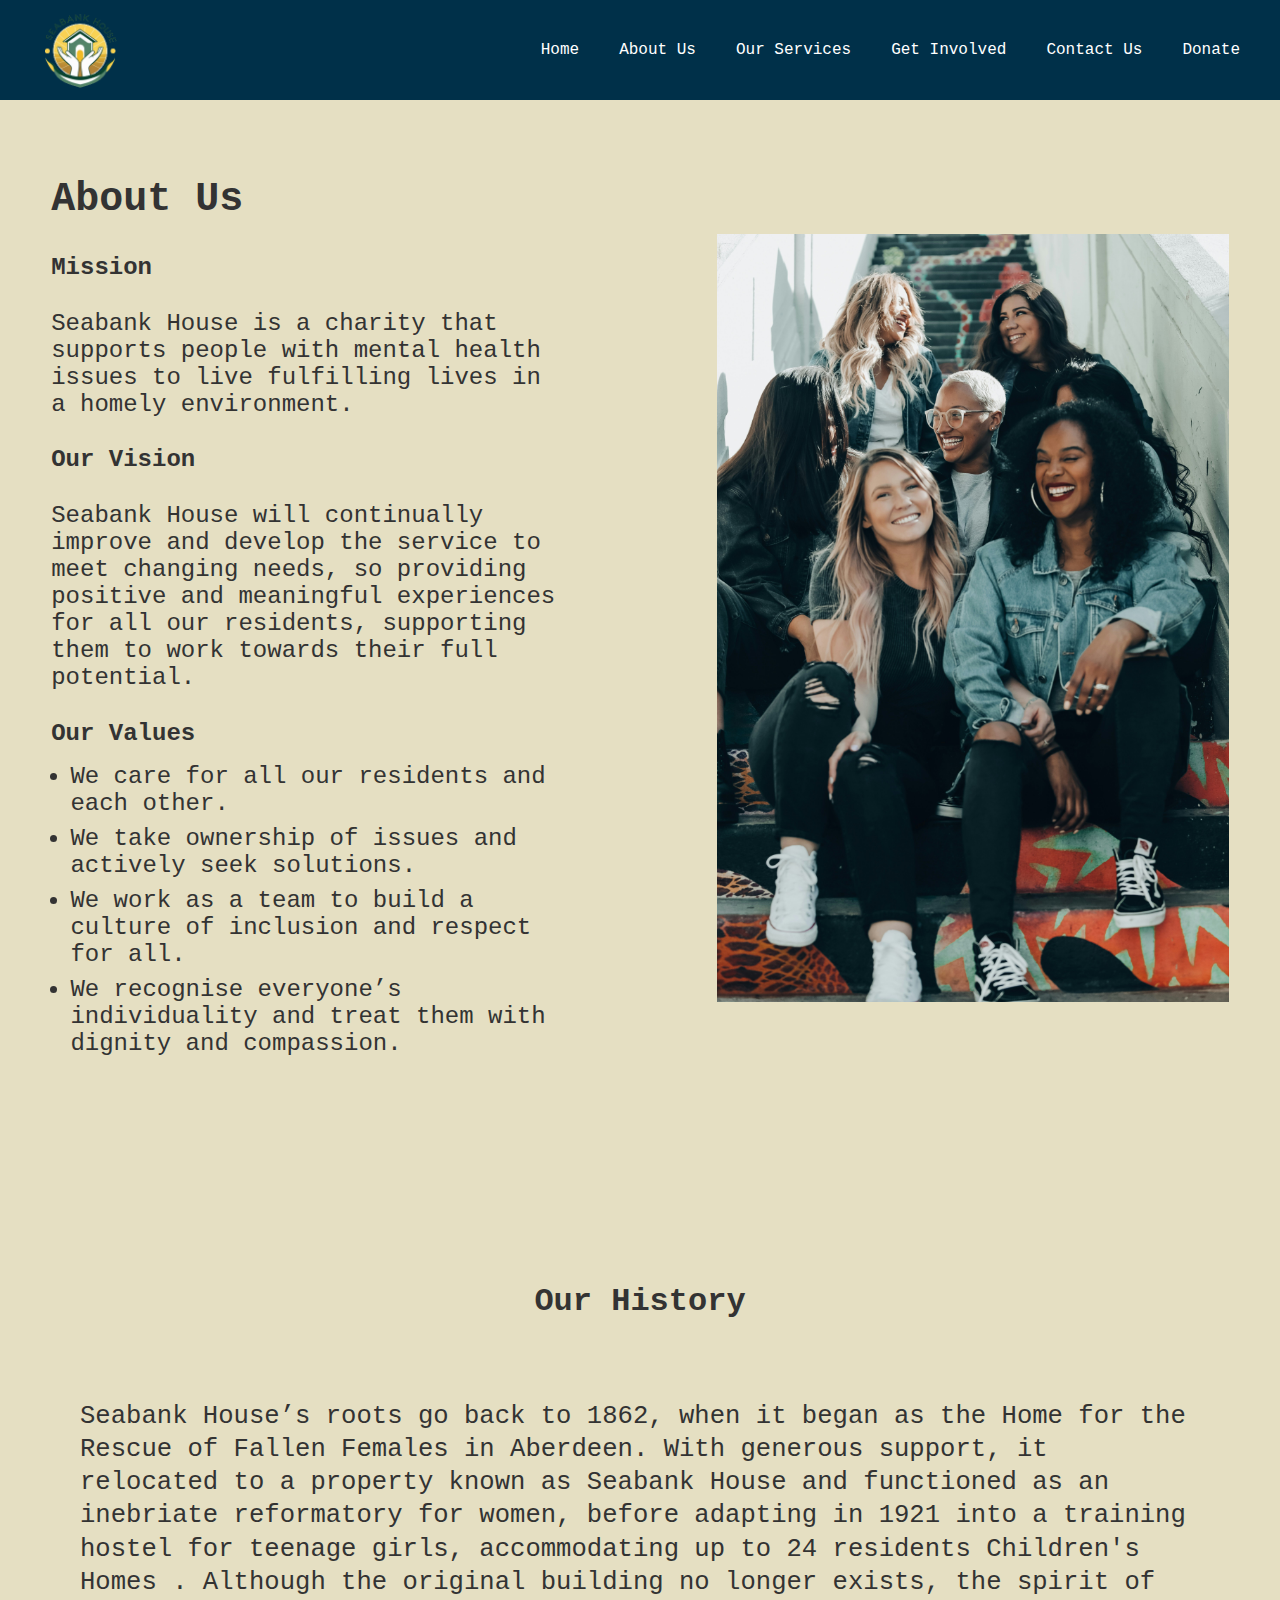
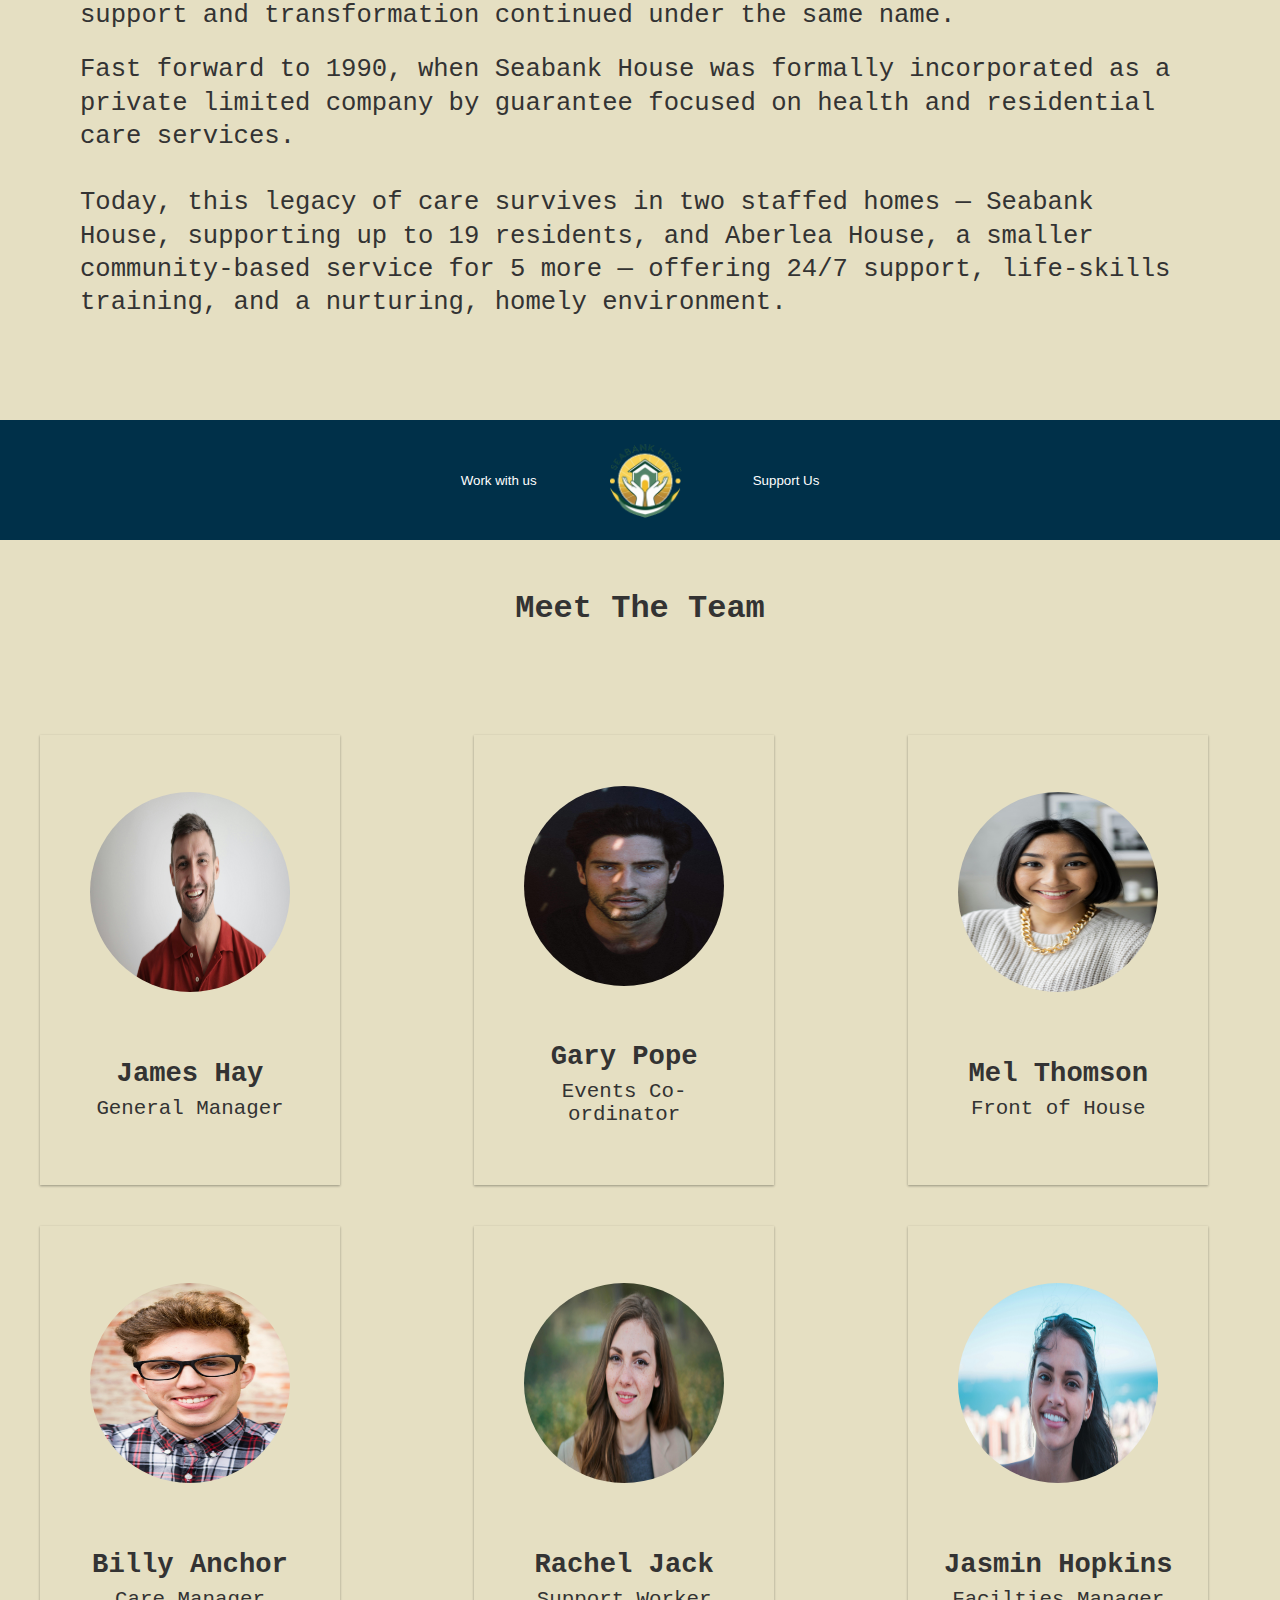
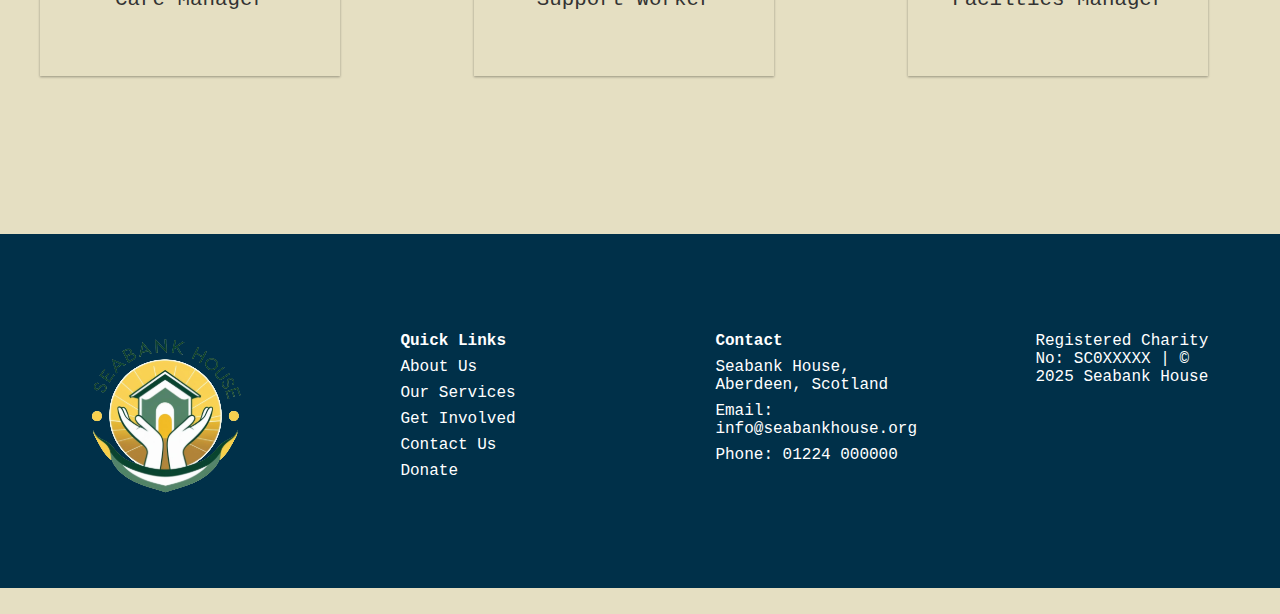
<file: about.html>
<!DOCTYPE html>
<html lang="en">
<head>
    <meta charset="UTF-8">
    <meta name="viewport" content="width=device-width, initial-scale=1.0">
    <title>SeabankHouse</title>
    <link href="/styles.css" rel="stylesheet">

    <link href="/images/favicon.ico" rel="icon" type="image/x-icon">
   <link rel="stylesheet" href="https://cdnjs.cloudflare.com/ajax/libs/font-awesome/6.5.0/css/all.min.css">

    <script src="/script.js" defer></script>
</head>
<body>
    <header>
        <div class="logo">
            <img src="/images/transparent-logo.png">
        </div>
        <div class="hamburger">
            <div class="lines"></div>
            <div class="lines"></div>
            <div class="lines"></div>
        </div>
        <nav class="navbar">
            <ul>
                <li><a href="/index.html" class="active">Home</a></li>
                <li><a href="/about.html">About Us</a></li>
                <li><a href="/services.html">Our Services</a></li>
                <li><a href="/involved.html">Get Involved</a></li>
               
                <li><a href="/contact.html">Contact Us</a></li>
                <li><a href="/donate.html">Donate</a></li>
                
            </ul>
        </nav>
    </header>

   <section id="about-hero">
    <div class="about-hero-container">
        <div class="about-txt">
            <h1>About Us</h1>
            <h3>Mission</h3>
            <p>Seabank House is a charity that supports people with mental health issues to live fulfilling lives in a homely environment.</p>
            <h3>Our Vision</h3>
            <p>Seabank House will continually improve and develop the service to meet changing needs, so providing positive and meaningful experiences for all our residents, supporting them to work towards their full potential.</p>
            <h3>Our Values</h3>
            <ul>
                <li>We care for all our residents and each other.</li>
                <li>We take ownership of issues and actively seek solutions.</li>
                <li>We work as a team to build a culture of inclusion and respect for all.</li>
                <li>We recognise everyone’s individuality and treat them with dignity and compassion.</li>
            </ul>
        </div>
        <div class="about-img">
            <img src="/images/joel-muniz-HvZDCuRnSaY-unsplash.jpg">
        </div>
    </div>
   </section>
   <section id="history">
    <div class="history-container">
    <h1>Our History</h1>
  
    <p>Seabank House’s roots go back to 1862, when it began as the Home for the Rescue of Fallen Females in Aberdeen. With generous support, it relocated to a property known as Seabank House and functioned as an inebriate reformatory for women, before adapting in 1921 into a training hostel for teenage girls, accommodating up to 24 residents
Children's Homes
. Although the original building no longer exists, the spirit of support and transformation continued under the same name.</p>
<p>Fast forward to 1990, when Seabank House was formally incorporated as a private limited company by guarantee focused on health and residential care services. 
  <br>
  <br>
  Today, this legacy of care survives in two staffed homes — Seabank House, supporting up to 19 residents, and Aberlea House, a smaller community-based service for 5 more — offering 24/7 support, life-skills training, and a nurturing, homely environment.</p>

 
</div>   
</section>
 <section id="cta">
        <button class="button-cta">Work with us</button>
        <img src="/images/transparent-logo.png" class="cta-logo">
        <button class="button-cta">Support Us</button>
    </section>
<section id="meet">
  <h1>Meet The Team</h1>
</section>
  <section id="team">
        <div class="team-grid-container">
            <div class="team-card">
              <div class="team-pic">
            <img src="/images/man.jpg">
          
           </div>
            <div class="team-card-info">
              
            <h4>James Hay</h4>
           <p>General Manager</p>
           
           </div>
           
            </div>
            <div class="team-card">

            
             <div class="team-pic">
            <img src="/images/event-man.jpg">
          
           </div>
           <div class="team-card-info">
              
            <h4>Gary Pope</h4>
           <p>Events Co-ordinator</p>
           
           </div>
            </div>
            <div class="team-card">
 
             
            <div class="team-pic">
            <img src="/images/woman.jpg">
           
           </div>
           <div class="team-card-info">
              
            <h4>Mel Thomson</h4>
           <p>Front of House</p>
           
           </div>
            </div>
            <div class="team-card">
 
             
            <div class="team-pic">
            <img src="/images/man-2.jpg">
           
           </div>
           <div class="team-card-info">
              
            <h4>Billy Anchor</h4>
           <p>Care Manager</p>
           
           </div>
            </div>
            <div class="team-card">
 
             
            <div class="team-pic">
            <img src="/images/woman-2.jpg">
           
           </div>
           <div class="team-card-info">
              
            <h4>Rachel Jack</h4>
           <p>Support Worker</p>
           
           </div>
           
            </div>
            <div class="team-card">
 
             
            <div class="team-pic">
            <img src="/images/carer.jpg">
           
           </div>
           <div class="team-card-info">
              
            <h4>Jasmin Hopkins</h4>
           <p>Facilties Manager</p>
           
           </div>
            </div>
        </div>
    </section>
    <footer id="footer">
      
  <div class="footer-container">
    <div class="footer-about">
      <img src="/images/transparent-logo.png">
    </div>

    <div class="footer-links">
      <h4>Quick Links</h4>
      <ul>
        <li><a href="#">About Us</a></li>
        <li><a href="#">Our Services</a></li>
        <li><a href="#">Get Involved</a></li>
       
        <li><a href="#">Contact Us</a></li>
        <li><a href="#">Donate</a></li>
      </ul>
    </div>

    <div class="footer-contact">
      <h4>Contact</h4>
      <p>Seabank House, Aberdeen, Scotland</p>
      <p>Email: <a href="mailto:info@seabankhouse.org">info@seabankhouse.org</a></p>
      <p>Phone: 01224 000000</p>
    </div>
 

  <div class="footer-bottom">
    <p>Registered Charity No: SC0XXXXX | © 2025 Seabank House</p>
  </div>
 </div>
     </footer>
   
    
</body>
</html>
</file>
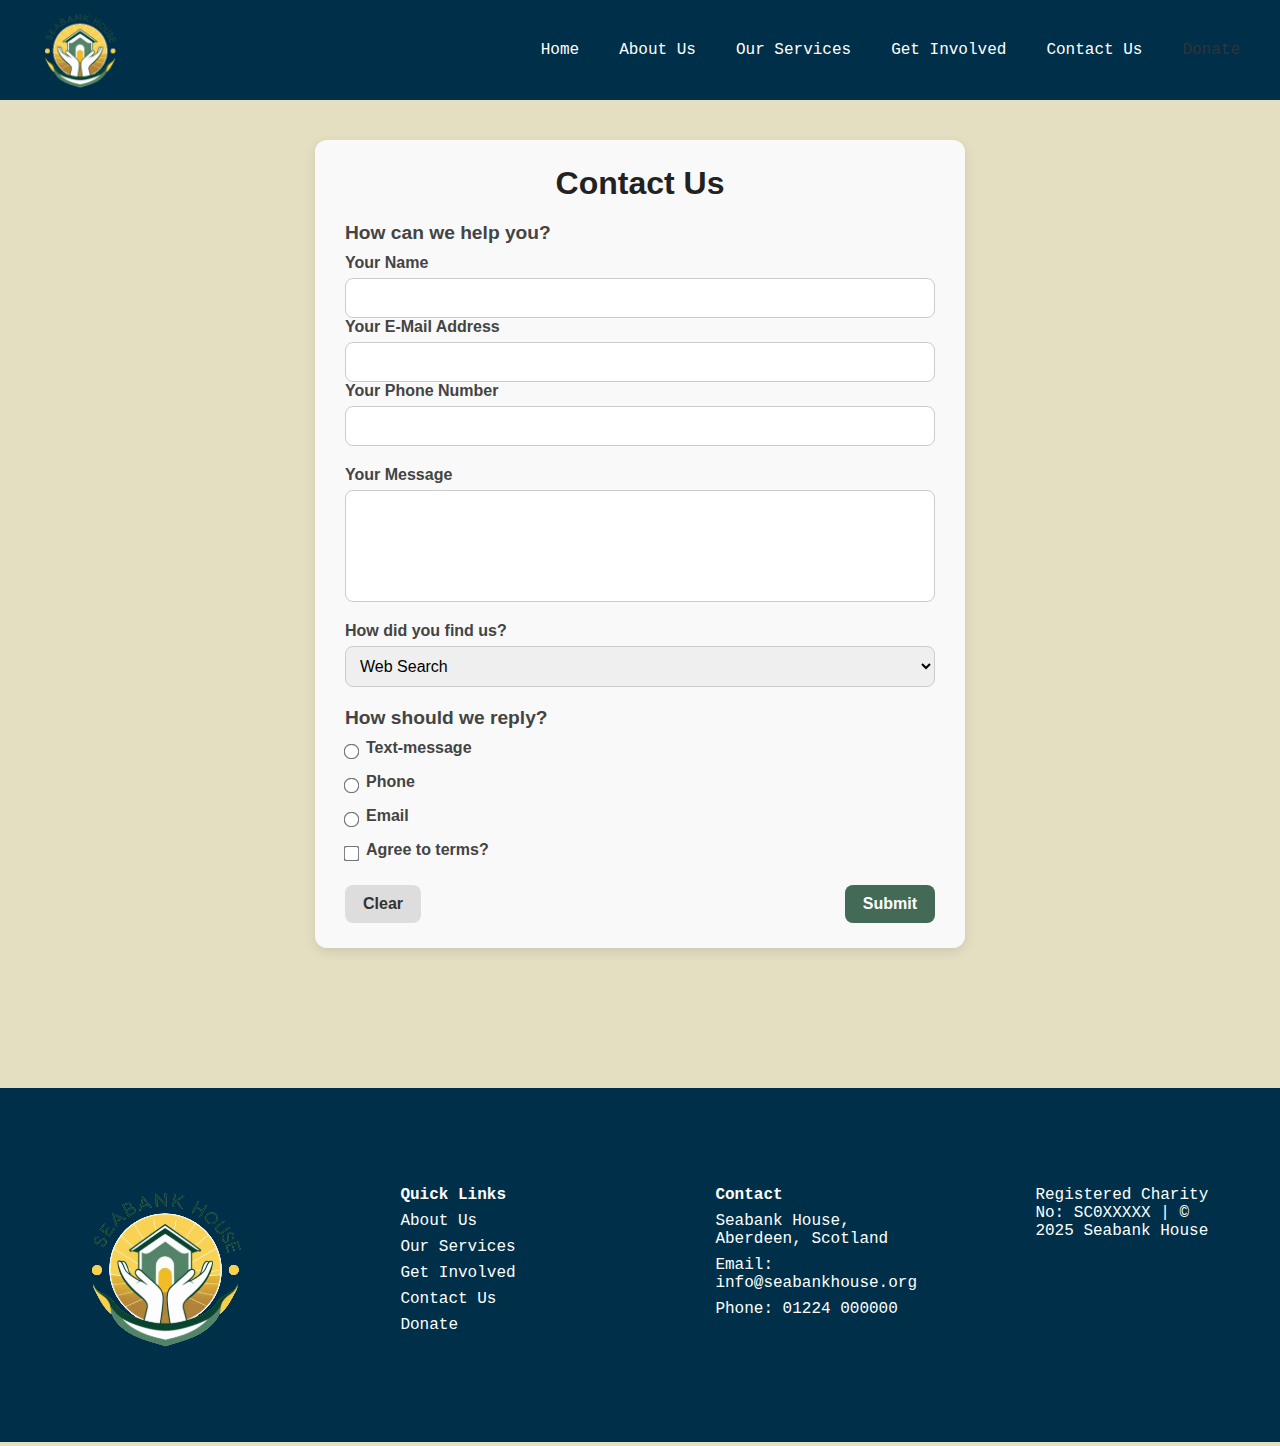
<file: contact.html>
<!DOCTYPE html>
<html lang="en">
<head>
    <meta charset="UTF-8">
    <meta name="viewport" content="width=device-width, initial-scale=1.0">
    <title>SeabankHouse</title>
    <link href="/styles.css" rel="stylesheet">
    <link href="/images/favicon.ico" rel="icon" type="image/x-icon">
   <link rel="stylesheet" href="https://cdnjs.cloudflare.com/ajax/libs/font-awesome/6.5.0/css/all.min.css">
<link href="/contact.css" rel="stylesheet">
    <script src="/script.js" defer></script>
</head>
<body>
    <header>
        <div class="logo">
            <img src="/images/transparent-logo.png">
        </div>
        <div class="hamburger">
            <div class="lines"></div>
            <div class="lines"></div>
            <div class="lines"></div>
        </div>
        <nav class="navbar">
            <ul>
                <li><a href="/index.html" class="active">Home</a></li>
                <li><a href="/about.html">About Us</a></li>
                <li><a href="/services.html">Our Services</a></li>
                <li><a href="/involved.html">Get Involved</a></li>
              
                <li><a href="/contact.html">Contact Us</a></li>
                <li><a class="pop" href="/donate.html">Donate</a></li>
                
            </ul>
        </nav>
    </header>

 <section id="contact-us-section">
        <h1>Contact Us</h1>
        <form id="contact-form">
            <h2>How can we help you?</h2>
            <section class="user-input-section">
                <label for="username">Your Name</label>
                <input type="text" name="user-name" id="username">
                <label for="useremail">Your E-Mail Address</label>
                <input type="text" name="user-email" id="useremail">
                <label for="usernumber">Your Phone Number</label>
                <input type="text" name="user-number" id="usernumber">
            </section>
            <section class="user-message-section">
                <label for="usermessage">Your Message</label>
                <textarea id="usermessage" rows="5" maxlength="500" ></textarea>
            </section>
            <section class="how-section">
                <label>How did you find us?</label>
                <select>
                    <option>Web Search</option>
                    <option>Social Media</option>
                    <option>Word of mouth</option>
                    <option>Radio</option>
                    <option>Newspaper</option>
                    <option>Other</option>
                </select>
            </section>
           
                <h2>How should we reply?</h2>
                <div class="form-control-inline">
                    <input type="radio" name="verify" id="text-message" value="text">
                    <label for="text-message">Text-message</label>
                    
                </div>
                <div class="form-control-inline">
                    <input type="radio" name="verify"  id="phone" value="phone">
                    <label for="phone">Phone</label>
        
                </div>
                <div class="form-control-inline">
                    <input type="radio" name="verify"  id="email" value="email">
                    <label for="email">Email</label>
        
                </div>
                <div class="form-control-inline">
                    <input type="checkbox" id="agree-terms" name="terms">
                    <label for="agree-terms">Agree to terms?</label>
                   </div>

                   <div class="button-container">
                    <button type="reset">Clear</button>
                    <button type="submit">Submit</button>
                   </div>
          
        </form>
    </section>
   
    <footer id="footer">
      
  <div class="footer-container">
    <div class="footer-about">
      <img src="/images/transparent-logo.png">
    </div>

    <div class="footer-links">
      <h4>Quick Links</h4>
      <ul>
        <li><a href="#">About Us</a></li>
        <li><a href="#">Our Services</a></li>
        <li><a href="#">Get Involved</a></li>
       
        <li><a href="#">Contact Us</a></li>
        <li><a href="#">Donate</a></li>
      </ul>
    </div>

    <div class="footer-contact">
      <h4>Contact</h4>
      <p>Seabank House, Aberdeen, Scotland</p>
      <p>Email: <a href="mailto:info@seabankhouse.org">info@seabankhouse.org</a></p>
      <p>Phone: 01224 000000</p>
    </div>
 

  <div class="footer-bottom">
    <p>Registered Charity No: SC0XXXXX | © 2025 Seabank House</p>
  </div>
 </div>
     </footer>
   
    
</body>
</html>
</file>
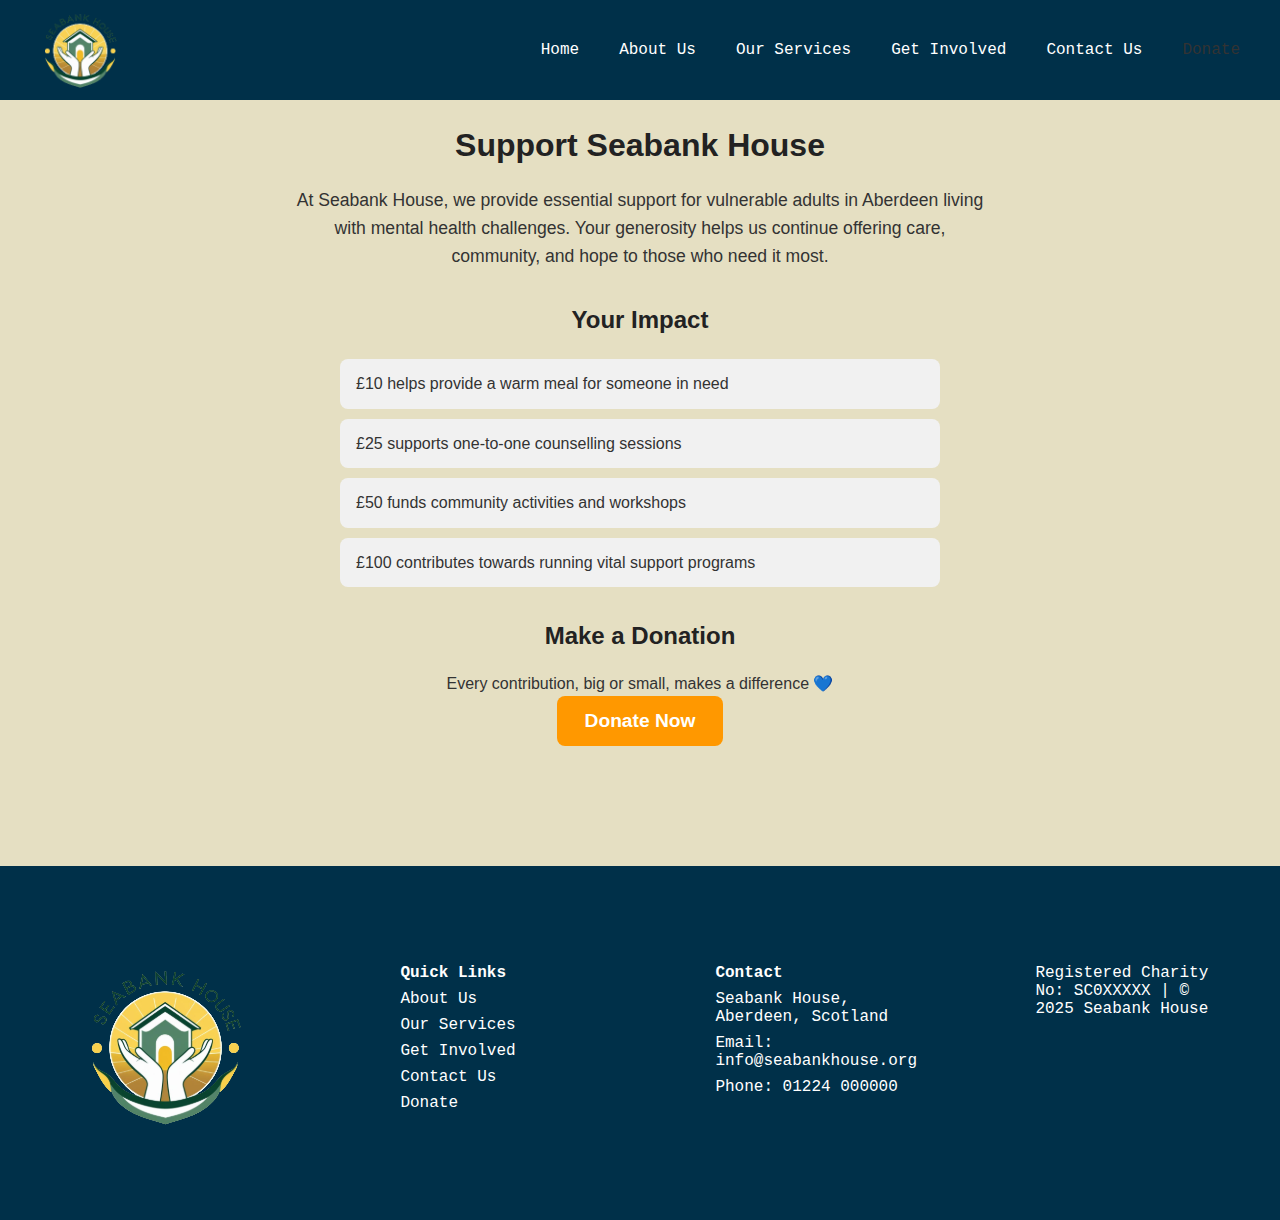
<file: donate.html>
<!DOCTYPE html>
<html lang="en">
<head>
    <meta charset="UTF-8">
    <meta name="viewport" content="width=device-width, initial-scale=1.0">
    <title>SeabankHouse</title>
    <link href="/styles.css" rel="stylesheet">
    <link href="/images/favicon.ico" rel="icon" type="image/x-icon">
   <link rel="stylesheet" href="https://cdnjs.cloudflare.com/ajax/libs/font-awesome/6.5.0/css/all.min.css">
<link href="/donate.css" rel="stylesheet">
    <script src="/script.js" defer></script>
</head>
<body>
    <header>
        <div class="logo">
            <img src="/images/transparent-logo.png">
        </div>
        <div class="hamburger">
            <div class="lines"></div>
            <div class="lines"></div>
            <div class="lines"></div>
        </div>
        <nav class="navbar">
            <ul>
                <li><a href="/index.html" class="active">Home</a></li>
                <li><a href="/about.html">About Us</a></li>
                <li><a href="/services.html">Our Services</a></li>
                <li><a href="/involved.html">Get Involved</a></li>
                
                <li><a href="/contact.html">Contact Us</a></li>
                <li><a class="pop" href="/donate.html">Donate</a></li>
                
            </ul>
        </nav>
    </header>
<main id="donate-page">
    <section class="donate-intro">
      <h1>Support Seabank House</h1>
      <p>
        At Seabank House, we provide essential support for vulnerable adults 
        in Aberdeen living with mental health challenges. Your generosity helps 
        us continue offering care, community, and hope to those who need it most.
      </p>
    </section>

    <section class="donate-impact">
      <h2>Your Impact</h2>
      <ul>
        <li>£10 helps provide a warm meal for someone in need</li>
        <li>£25 supports one-to-one counselling sessions</li>
        <li>£50 funds community activities and workshops</li>
        <li>£100 contributes towards running vital support programs</li>
      </ul>
    </section>

    <section class="donate-button">
      <h2>Make a Donation</h2>
      <p>Every contribution, big or small, makes a difference 💙</p>
      <form action="https://www.paypal.com/donate" method="post" target="_blank">
        <input type="hidden" name="hosted_button_id" value="YOUR_PAYPAL_BUTTON_ID">
        <button type="submit" class="donate-btn">Donate Now</button>
      </form>
    </section>
  </main>
   
    <footer id="footer">
      
  <div class="footer-container">
    <div class="footer-about">
      <img src="/images/transparent-logo.png">
    </div>

    <div class="footer-links">
      <h4>Quick Links</h4>
      <ul>
        <li><a href="#">About Us</a></li>
        <li><a href="#">Our Services</a></li>
        <li><a href="#">Get Involved</a></li>
       
        <li><a href="#">Contact Us</a></li>
        <li><a href="#">Donate</a></li>
      </ul>
    </div>

    <div class="footer-contact">
      <h4>Contact</h4>
      <p>Seabank House, Aberdeen, Scotland</p>
      <p>Email: <a href="mailto:info@seabankhouse.org">info@seabankhouse.org</a></p>
      <p>Phone: 01224 000000</p>
    </div>
 

  <div class="footer-bottom">
    <p>Registered Charity No: SC0XXXXX | © 2025 Seabank House</p>
  </div>
 </div>
     </footer>
   
    
</body>
</html>
</file>
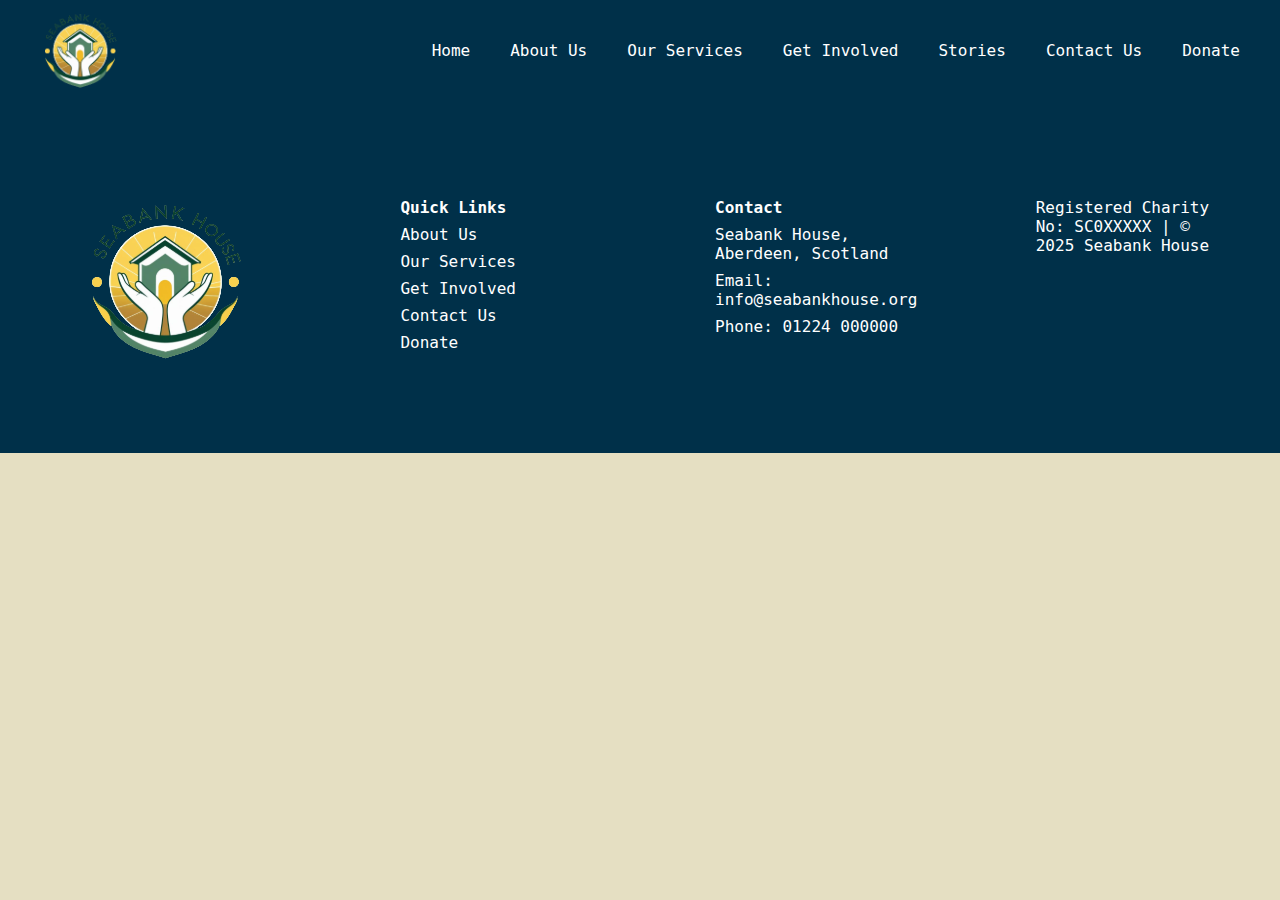
<file: involved.html>
<!DOCTYPE html>
<html lang="en">
<head>
    <meta charset="UTF-8">
    <meta name="viewport" content="width=device-width, initial-scale=1.0">
    <title>SeabankHouse</title>
    <link href="/styles.css" rel="stylesheet">
    <link href="/images/favicon.ico" rel="icon" type="image/x-icon">
   <link rel="stylesheet" href="https://cdnjs.cloudflare.com/ajax/libs/font-awesome/6.5.0/css/all.min.css">

    <script src="/script.js" defer></script>
</head>
<body>
    <header>
        <div class="logo">
            <img src="/images/transparent-logo.png">
        </div>
        <div class="hamburger">
            <div class="lines"></div>
            <div class="lines"></div>
            <div class="lines"></div>
        </div>
        <nav class="navbar">
            <ul>
                <li><a href="/index.html" class="active">Home</a></li>
                <li><a href="/about.html">About Us</a></li>
                <li><a href="/services.html">Our Services</a></li>
                <li><a href="/involved.html">Get Involved</a></li>
                <li><a href="">Stories</a></li>
                <li><a href="/contact.html">Contact Us</a></li>
                <li><a href="">Donate</a></li>
                
            </ul>
        </nav>
    </header>

   
    <footer id="footer">
      
  <div class="footer-container">
    <div class="footer-about">
      <img src="/images/transparent-logo.png">
    </div>

    <div class="footer-links">
      <h4>Quick Links</h4>
      <ul>
        <li><a href="#">About Us</a></li>
        <li><a href="#">Our Services</a></li>
        <li><a href="#">Get Involved</a></li>
       
        <li><a href="#">Contact Us</a></li>
        <li><a href="#">Donate</a></li>
      </ul>
    </div>

    <div class="footer-contact">
      <h4>Contact</h4>
      <p>Seabank House, Aberdeen, Scotland</p>
      <p>Email: <a href="mailto:info@seabankhouse.org">info@seabankhouse.org</a></p>
      <p>Phone: 01224 000000</p>
    </div>
 

  <div class="footer-bottom">
    <p>Registered Charity No: SC0XXXXX | © 2025 Seabank House</p>
  </div>
 </div>
     </footer>
   
    
</body>
</html>
</file>
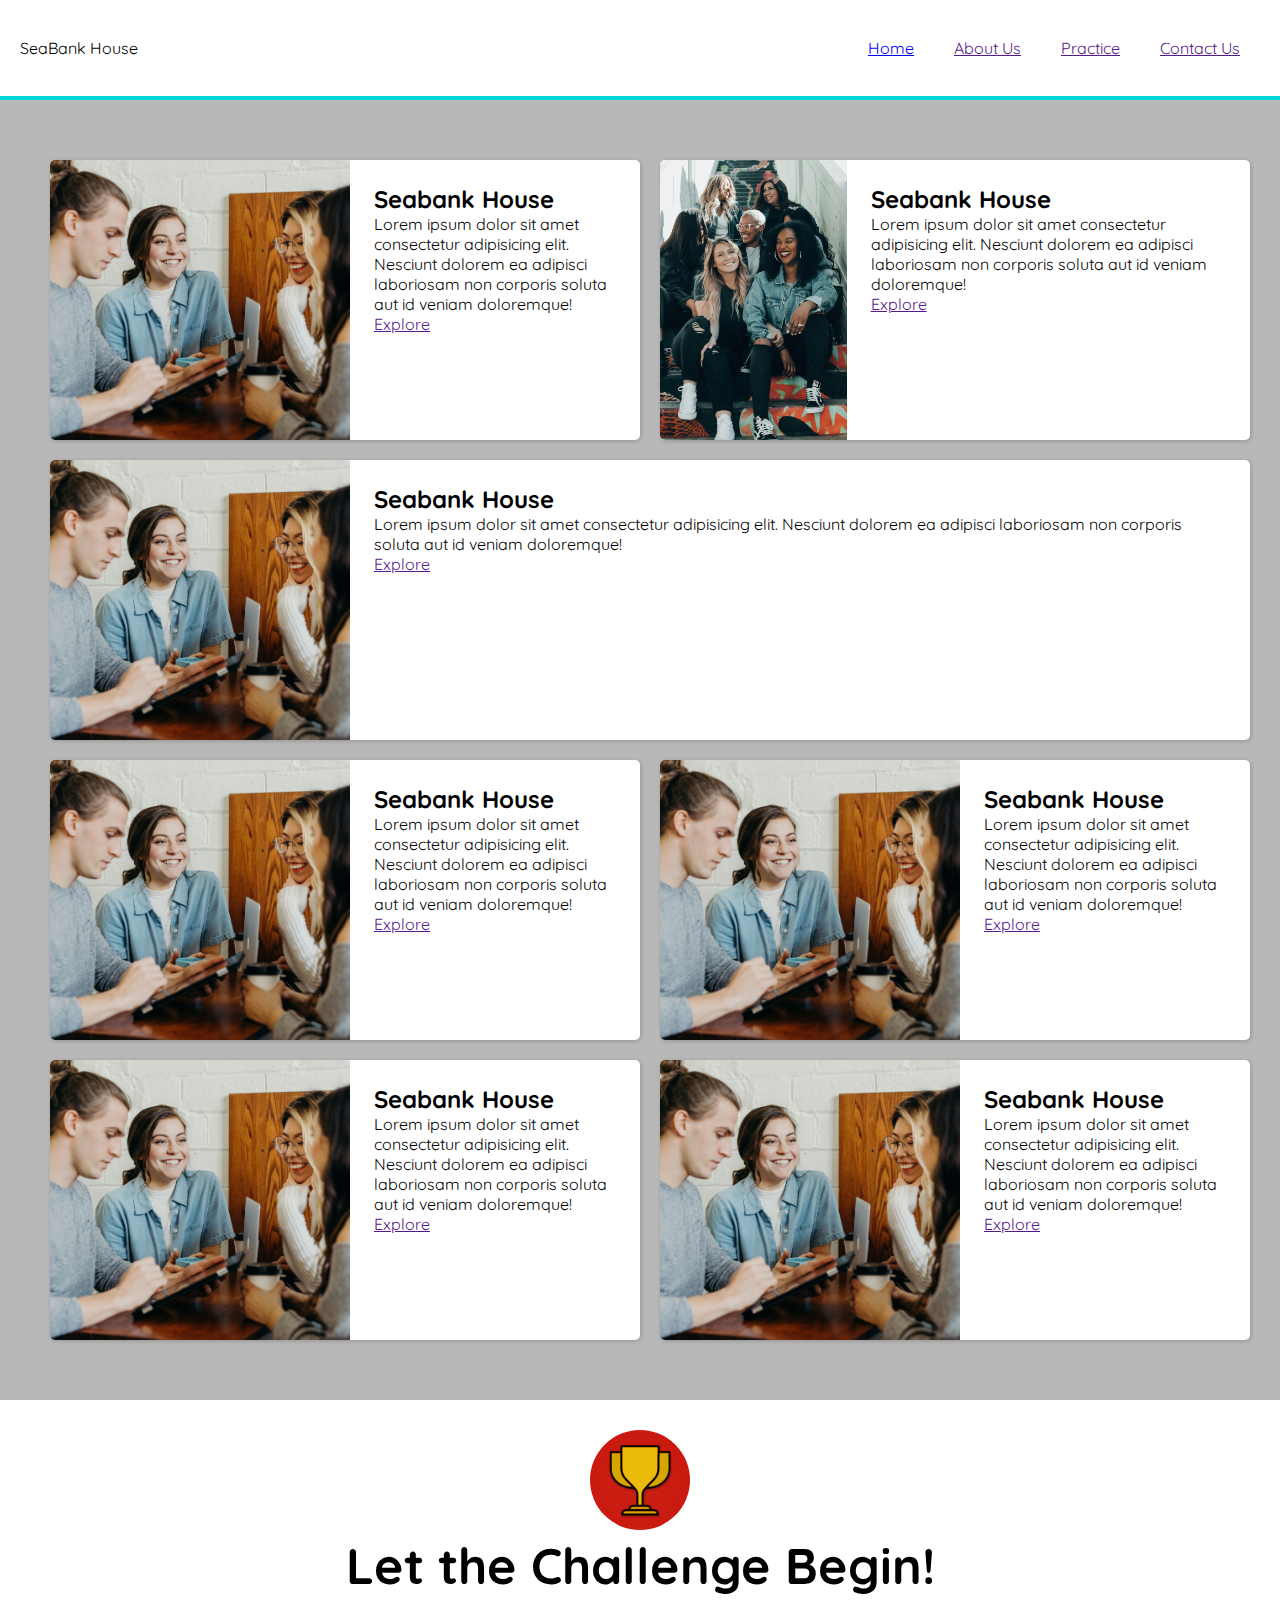
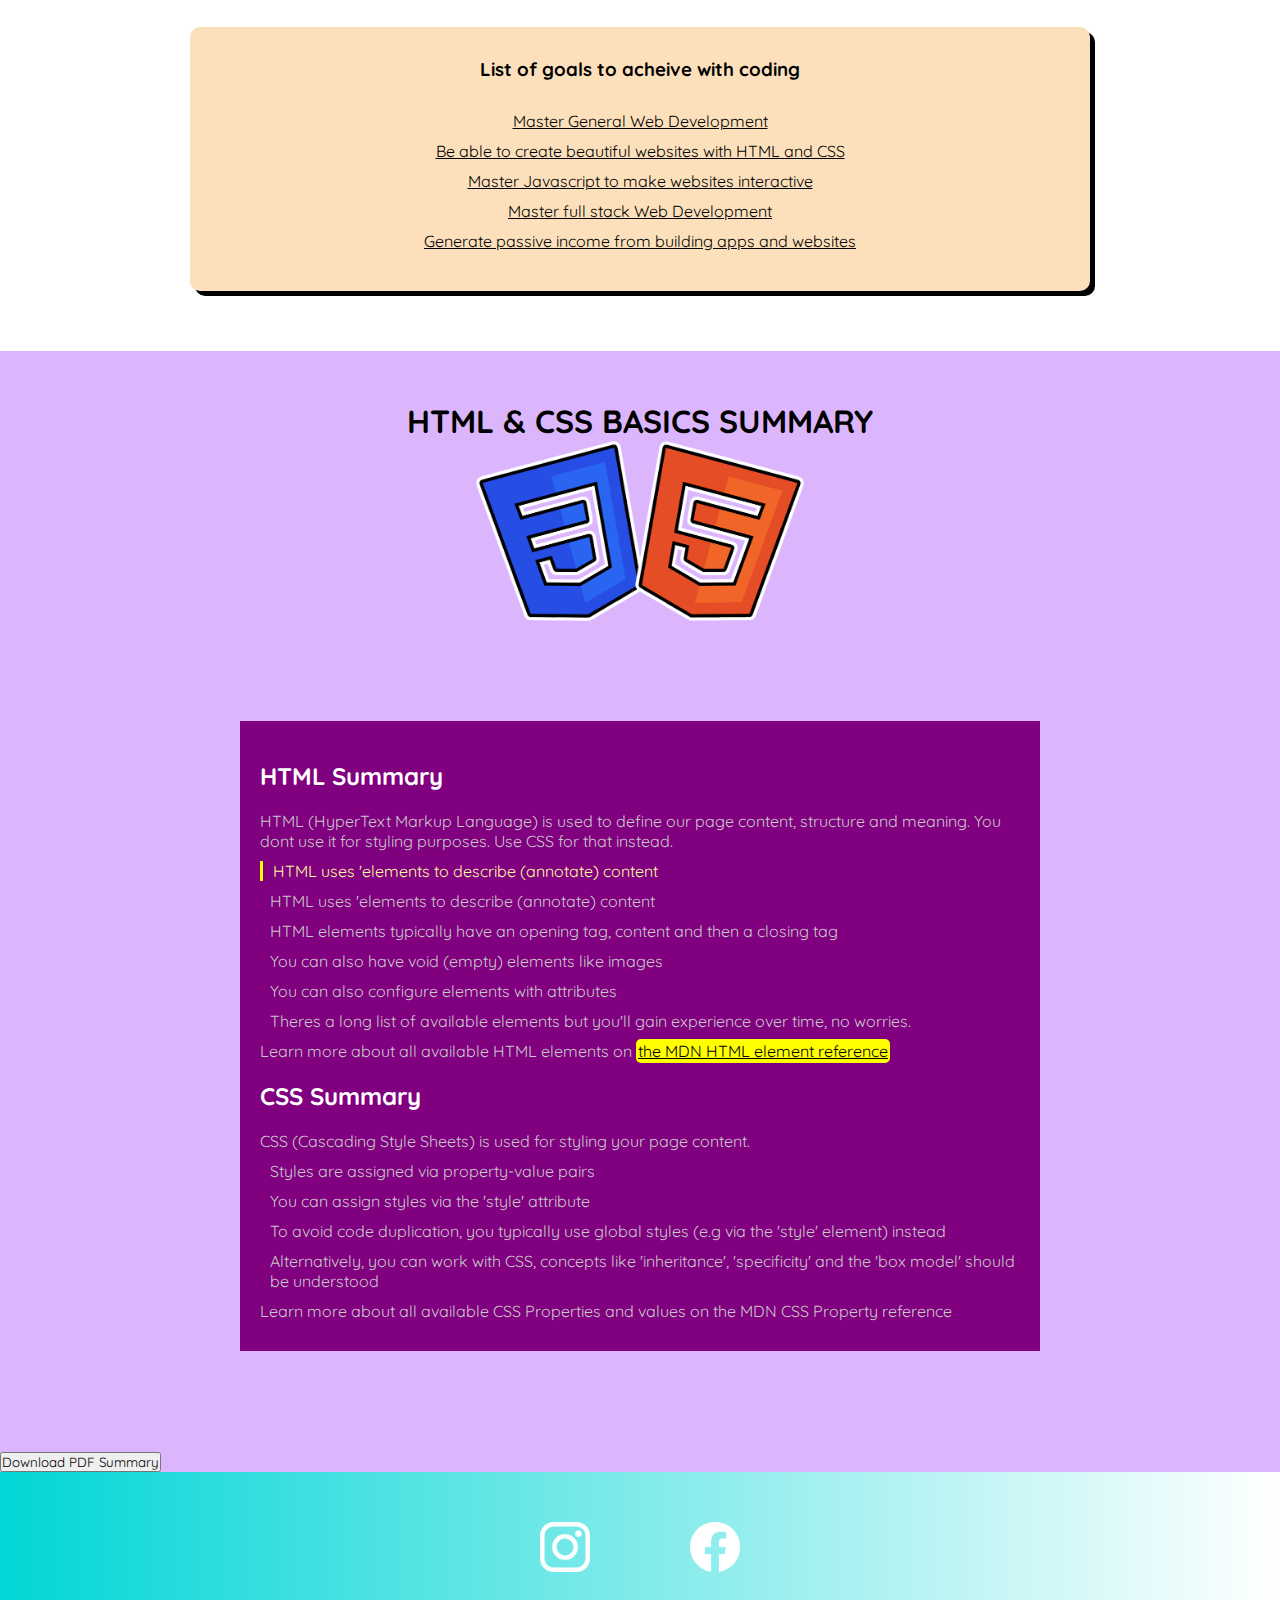
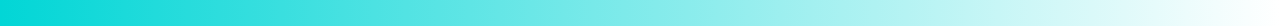
<file: practice.html>
<!DOCTYPE html>
<html lang="en">
<head>
    <meta charset="UTF-8">
    <meta name="viewport" content="width=device-width, initial-scale=1.0">
    <title>SeabankHouse</title>
    <link href="/practice.css" rel="stylesheet">
    <link href="/images/favicon.ico" rel="icon" type="image/x-icon">
    <script src="/script.js" defer></script>
</head>
<body>
    <header>
        <div class="logo">SeaBank House</div>
        <div class="hamburger">
            <div class="lines"></div>
            <div class="lines"></div>
            <div class="lines"></div>
        </div>
        <nav class="navbar">
            <ul>
                <li><a href="/index.html" class="active">Home</a></li>
                
                <li><a href="">About Us</a></li>
                <li><a href="">Practice</a></li>
                <li><a href="">Contact Us</a></li>
            </ul>
        </nav>
    </header>
   <section class="grid-practice-section">
    <ul>
        <li><img src="/images/brooke-cagle--uHVRvDr7pg-unsplash.jpg">
        <div class="grid-item">
            <h2>Seabank House</h2>
            <p>Lorem ipsum dolor sit amet consectetur adipisicing elit. Nesciunt dolorem ea adipisci laboriosam non corporis soluta aut id veniam doloremque!</p>
            <div class="grid-actions">
                <a href="">Explore</a>
            </div>
        </div>
       
        </li>  
        <li>
            <img src="/images/joel-muniz-HvZDCuRnSaY-unsplash.jpg">
        <div class="grid-item">
            <h2>Seabank House</h2>
            <p>Lorem ipsum dolor sit amet consectetur adipisicing elit. Nesciunt dolorem ea adipisci laboriosam non corporis soluta aut id veniam doloremque!</p>
            <div class="grid-actions">
                <a href="">Explore</a>
            </div>
        </div>
       
        </li>
        <li>
            <img src="/images/brooke-cagle--uHVRvDr7pg-unsplash.jpg">
        <div class="grid-item">
            <h2>Seabank House</h2>
            <p>Lorem ipsum dolor sit amet consectetur adipisicing elit. Nesciunt dolorem ea adipisci laboriosam non corporis soluta aut id veniam doloremque!</p>
            <div class="grid-actions">
                <a href="">Explore</a>
            </div>
        </div>
       
        </li>
        <li>
            <img src="/images/brooke-cagle--uHVRvDr7pg-unsplash.jpg">
        <div class="grid-item">
            <h2>Seabank House</h2>
            <p>Lorem ipsum dolor sit amet consectetur adipisicing elit. Nesciunt dolorem ea adipisci laboriosam non corporis soluta aut id veniam doloremque!</p>
            <div class="grid-actions">
                <a href="">Explore</a>
            </div>
        </div>
       
        </li>
        <li>
            <img src="/images/brooke-cagle--uHVRvDr7pg-unsplash.jpg">
        <div class="grid-item">
            <h2>Seabank House</h2>
            <p>Lorem ipsum dolor sit amet consectetur adipisicing elit. Nesciunt dolorem ea adipisci laboriosam non corporis soluta aut id veniam doloremque!</p>
            <div class="grid-actions">
                <a href="">Explore</a>
            </div>
        </div>
       
        </li>
      
        <li>
            <img src="/images/brooke-cagle--uHVRvDr7pg-unsplash.jpg">
        <div class="grid-item">
            <h2>Seabank House</h2>
            <p>Lorem ipsum dolor sit amet consectetur adipisicing elit. Nesciunt dolorem ea adipisci laboriosam non corporis soluta aut id veniam doloremque!</p>
            <div class="grid-actions">
                <a href="">Explore</a>
            </div>
        </div>
       
        </li>
      
        <li>
            <img src="/images/brooke-cagle--uHVRvDr7pg-unsplash.jpg">
        <div class="grid-item">
            <h2>Seabank House</h2>
            <p>Lorem ipsum dolor sit amet consectetur adipisicing elit. Nesciunt dolorem ea adipisci laboriosam non corporis soluta aut id veniam doloremque!</p>
            <div class="grid-actions">
                <a href="">Explore</a>
            </div>
        </div>
       
        </li>
      
       
    </ul>
   </section>
    
   
    <section class="challenge-section">
        <img src="/images/challenges-trophy.jpg">
        <h1>Let the Challenge Begin!</h1>
        <div class="goals-container">
        <h3>List of goals to acheive with coding</h3>
        <ul>
            <li>Master General Web Development</li>
            <li>Be able to create beautiful websites with HTML and CSS</li>
            <li>Master Javascript to make websites interactive</li>
            <li>Master full stack Web Development</li>
            <li>Generate passive income from building apps and websites</li>
        </ul>
        </div>
    </section>
    <section class="basics-summary-section">
        <h1>html & css Basics Summary</h1>
        <img src="/images/html-css.png">
        <div class="basics-summary-section-container">
            <h3>HTML Summary</h3>
            <p>HTML (HyperText Markup Language) is used to define our page content, structure and meaning.
                You dont use it for styling purposes. Use CSS for that instead. 
            </p>
            <ul>
                <div class="yellow-line"> <li>HTML uses 'elements to describe (annotate) content</li></div>
                <li>HTML uses 'elements to describe (annotate) content</li>
                <li>HTML elements typically have an opening tag, content and then a closing tag</li>
                <li >You can also have void (empty) elements like images</li>
                <li >You can also configure elements with attributes </li>
                <li>Theres a long list of available elements but you'll gain experience over time, no worries.</li>

            </ul>
            <p>Learn more about all available HTML elements on <a href="https://developer.mozilla.org/en-US/docs/Web/HTML/Reference/Elements" target="_blank">the MDN HTML element reference</a></p>
            <h3>CSS Summary</h3>
            <p>CSS (Cascading Style Sheets) is used for styling your page content.</p>
            <ul>
                <li>Styles are assigned via property-value pairs</li>
                <li>You can assign styles via the 'style' attribute</li>
                <li >To avoid code duplication, you typically use global styles (e.g via the 'style' element) instead</li>
                <li >Alternatively, you can work with CSS, concepts like 'inheritance', 'specificity' and the 'box model' should be understood</li>

            </ul>
            <p>Learn more about all available CSS Properties and values on the MDN CSS Property reference</p>

        </div>
        <button>Download PDF Summary </button>
    </section>
<footer id="practice-footer">
    <ul>
        <li><a href=""><img src="/images/insta.png"></a></li>
        <li><a href=""><img src="/images/facebook.png"></a></li>
    </ul>
</footer>
</body>
</html>
</file>
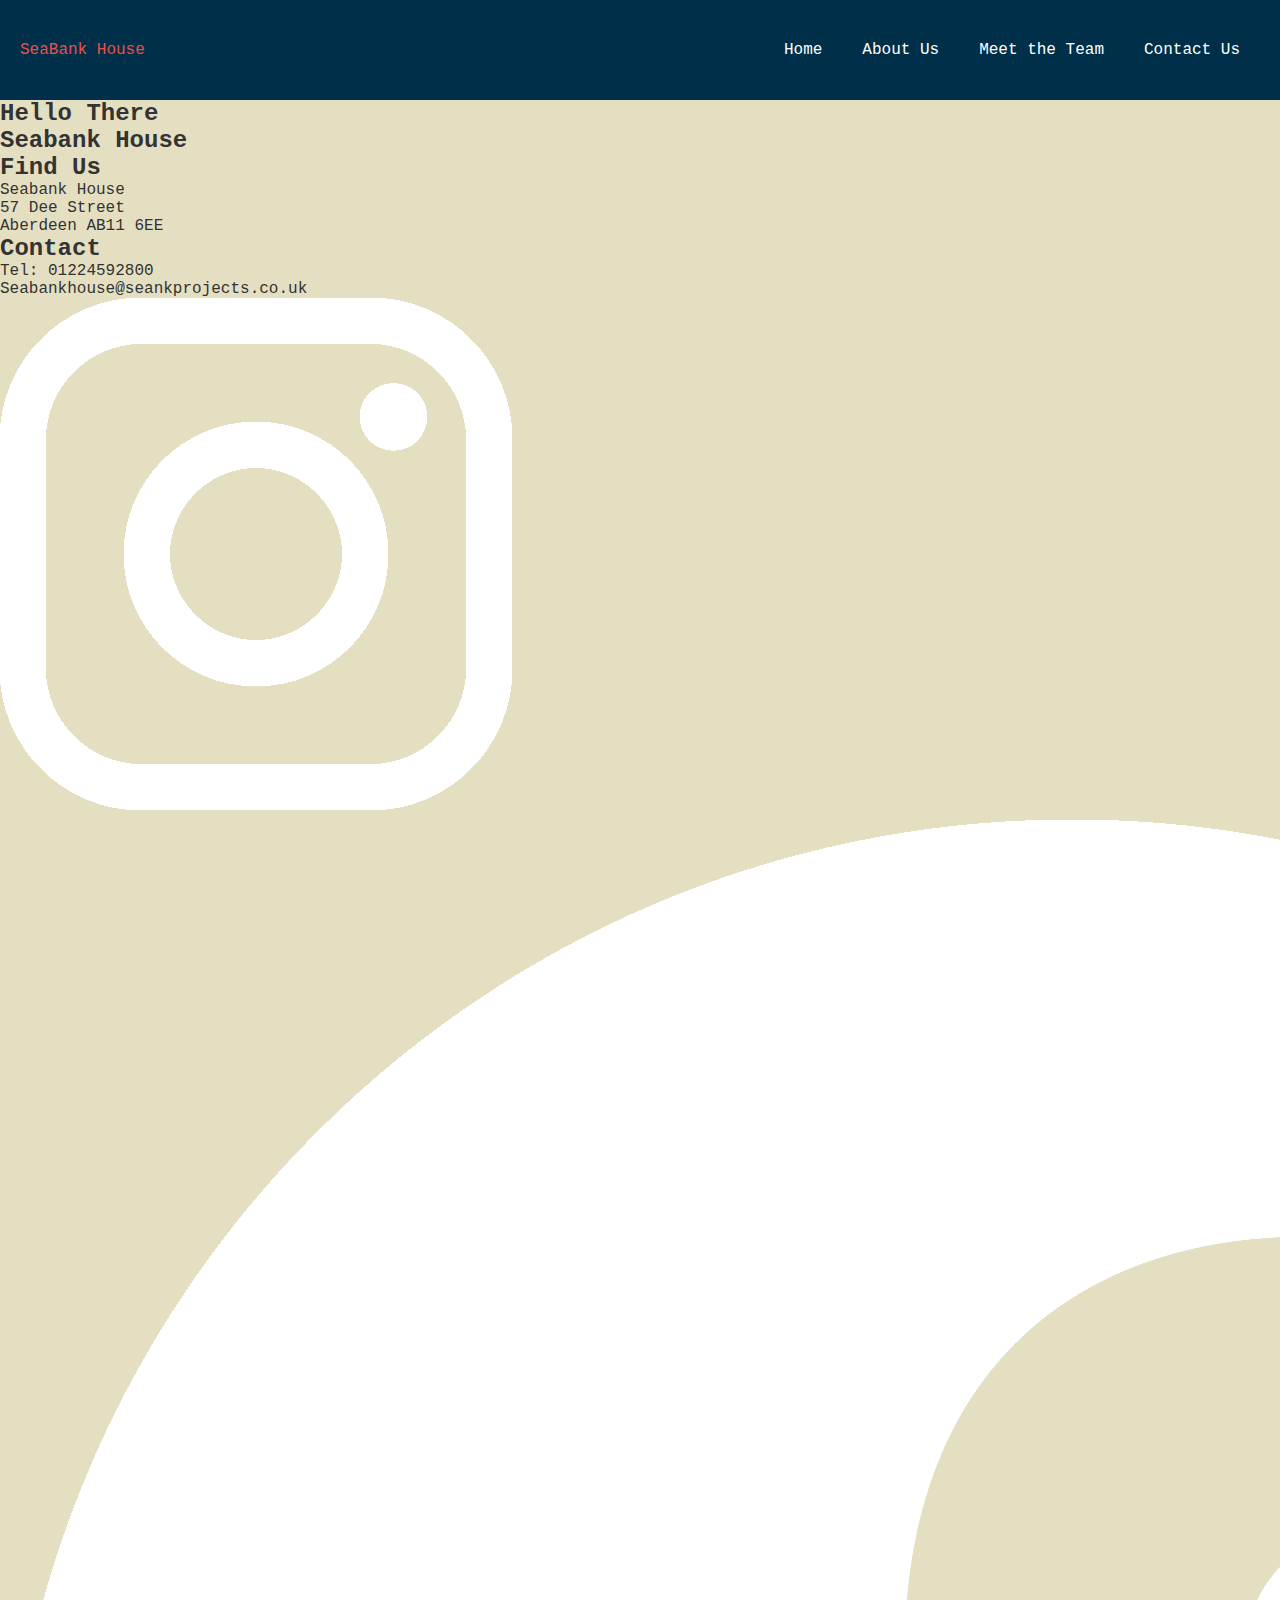
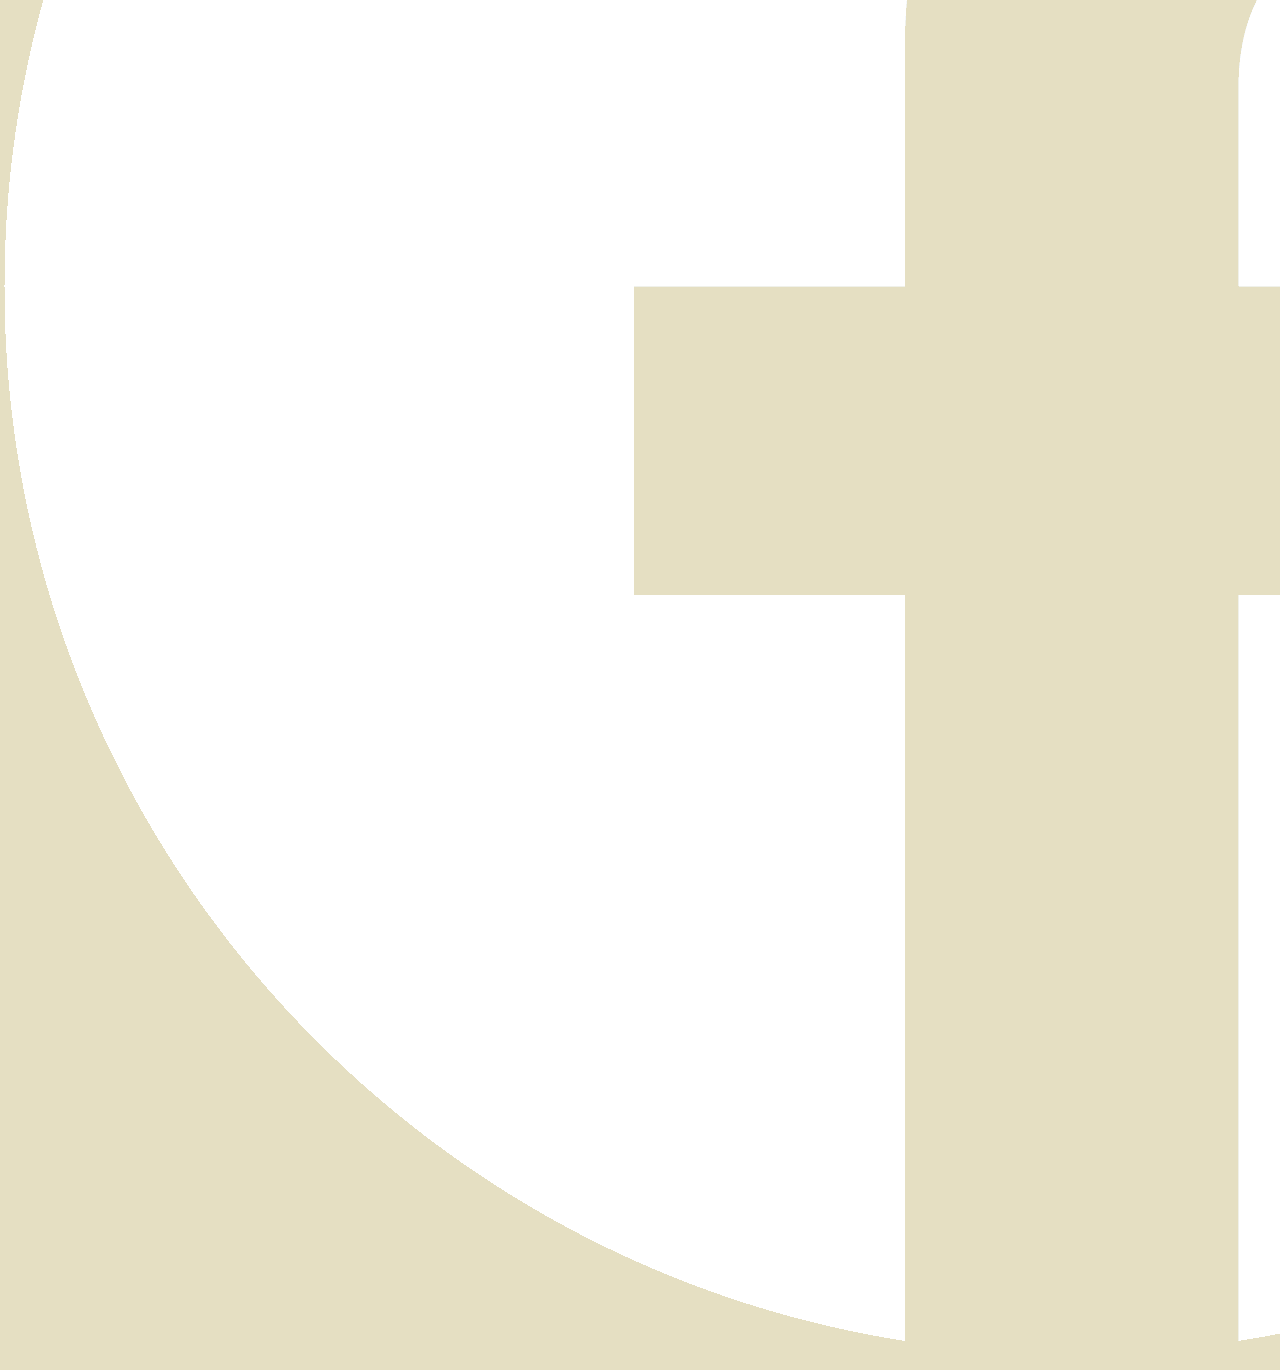
<file: transform.html>
<!DOCTYPE html>
<html lang="en">
<head>
    <meta charset="UTF-8">
    <meta name="viewport" content="width=device-width, initial-scale=1.0">
    <title>SeabankHouse</title>
    <link href="/styles.css" rel="stylesheet">
    <link href="/images/favicon.ico" rel="icon" type="image/x-icon">
    <script src="/script.js" defer></script>
</head>
<body>
    <header>
        <div class="logo">SeaBank House</div>
        <div class="hamburger">
            <div class="lines"></div>
            <div class="lines"></div>
            <div class="lines"></div>
        </div>
        <nav class="navbar">
            <ul>
                <li><a href="/index.html" class="active">Home</a></li>
                
                <li><a href="">About Us</a></li>
                

                <li><a href="/transform.html">Meet the Team</a></li>
                <li><a href="/contact.html">Contact Us</a></li>
            </ul>
        </nav>
    </header>
    <section id="transform">
        <h2>Hello There</h2>
    </section>
 
    
  <footer>
    <div><h2>Seabank House</h2></div>
    <div>
        <h2>Find Us</h2>
        <p>Seabank House</p> 
        <p>57 Dee Street</p> 
        <p>Aberdeen AB11 6EE</p>
    </div>
    <div>
        <h2>Contact</h2>
        <p>Tel: 01224592800</p>
        <p>Seabankhouse@seankprojects.co.uk</p>
    </div>
    <div>
        <ul>
            <li><a href=""><img src="/images/insta.png"></a></li>
            <li><a href=""><img src="/images/facebook.png"></a></li>
        </ul>
    </div>
    
  </footer>
</body>
</html>
</file>
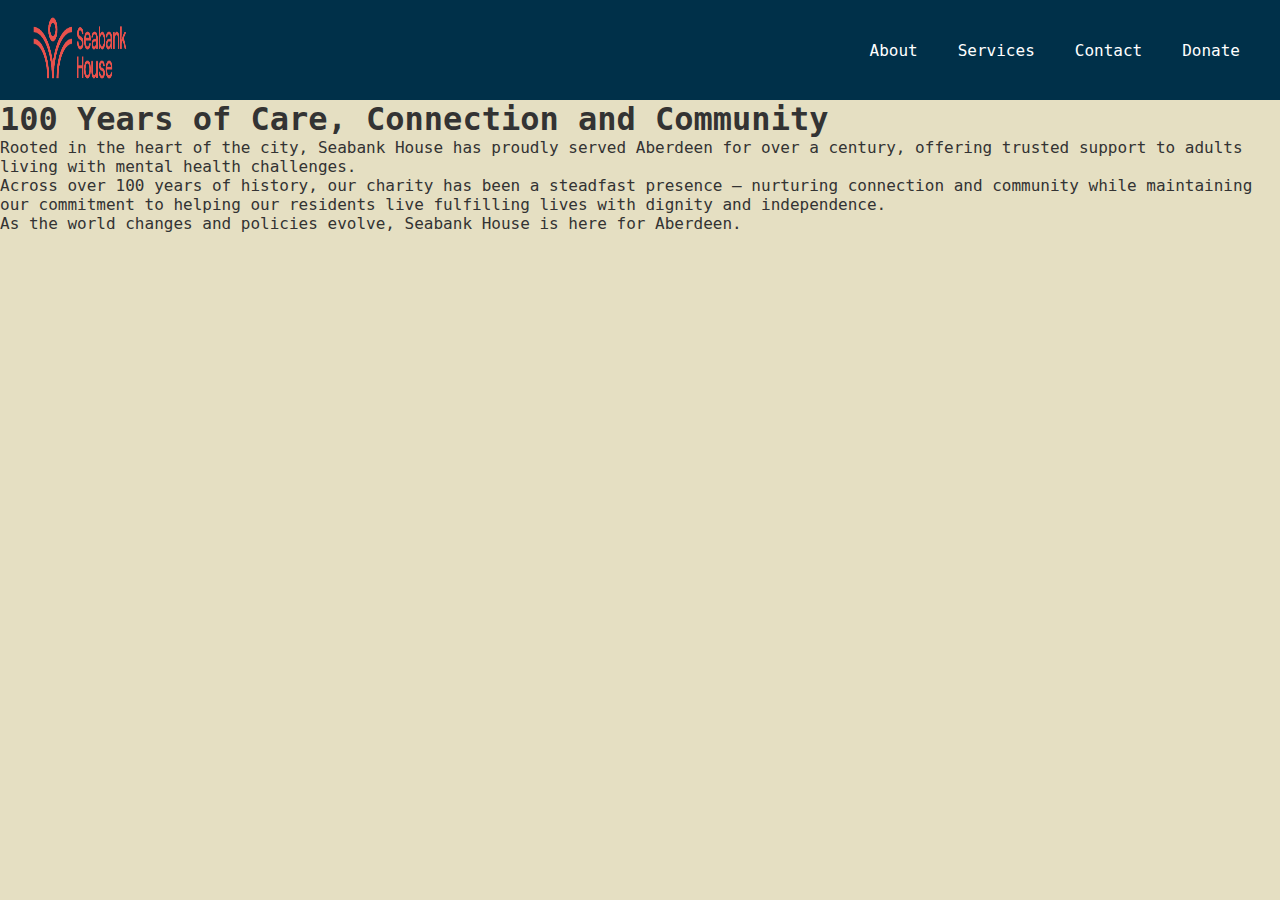
<file: html/about.html>
<!DOCTYPE html>
<html lang="en">
<head>
    <meta charset="UTF-8">
    <meta name="viewport" content="width=device-width, initial-scale=1.0">
    <title>Document</title>
    <link href="/styles.css" rel="stylesheet">
</head>
<body>
    <div class="header-wrapper">
    <header>
     
        <div class="logo">
            <a href="/index.html">
            <img src="/logos/Seabank_Primary_Orange_RGB.png">
            </a>
        </div>
        <div class="hamburger">
            <div class="lines"></div>
            <div class="lines"></div>
            <div class="lines"></div>
        </div>
        <nav class="navbar">
            <ul>
                
                <li><a href="/html/about.html" class="active">About</a></li>
                <li><a href="/html/services.html">Services</a></li>
                <li><a href="/html/contact.html">Contact</a></li>
                <li><a href="/html/donate.html">Donate</a></li>
            </ul>
        </nav>
 
    </header> 
</div>

<div class="hero-message-wrapper">
<section class="hero-message">
    <div class="main-message">
        <h1>100 Years of Care, 
Connection and Community</h1>
        </div>
    <div class="sub-message">
        <p>Rooted in the heart of the city, Seabank House has proudly served Aberdeen for over a century, offering 
trusted support to adults living with mental health challenges. </p>
        <p>Across over 100 years of history, our charity has been a steadfast presence — nurturing connection and 
community while maintaining our commitment to helping our residents live fulfilling lives with dignity and 
independence.  </p>
        <p>As the world changes and policies evolve, Seabank House is here for Aberdeen. </p>
    </div>
</section>
</div>

<script src="/script.js"></script>
</body>
</html>
</file>
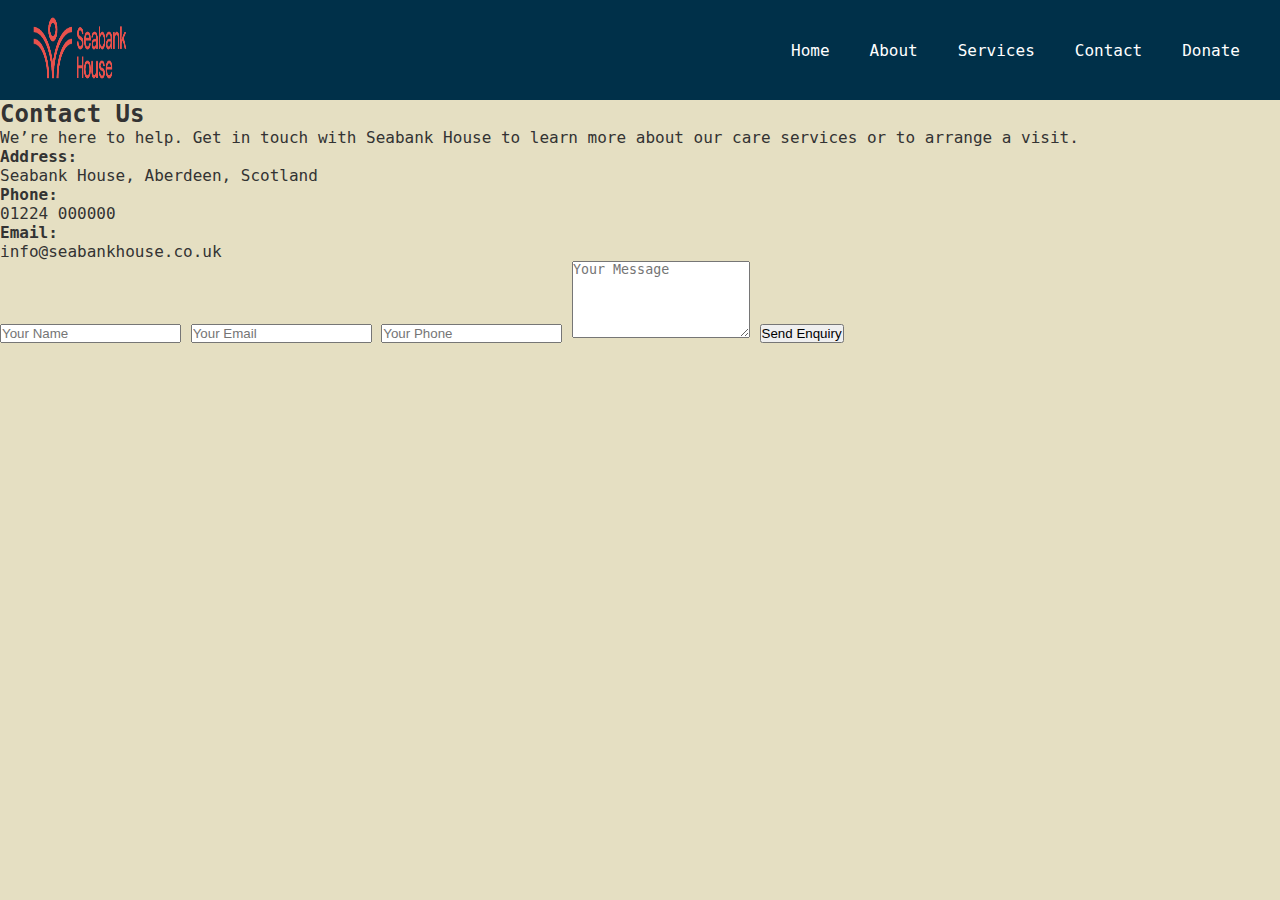
<file: html/contact.html>
<!DOCTYPE html>
<html lang="en">
<head>
    <meta charset="UTF-8">
    <meta name="viewport" content="width=device-width, initial-scale=1.0">
    <title>Document</title>
    <link href="/styles.css" rel="stylesheet">
      <link rel="icon" type="image/png" href="/favicon.ico">
</head>
<body class="contact-page">
    <div id="page-transition">
  <h1 id="page-title"></h1>
</div>
    <div class="header-wrapper">
    <header>
     
        <div class="logo">
            <a href="/index.html">
            <img src="/logos/Seabank_Primary_Orange_RGB.png">
            </a>
        </div>
        <div class="hamburger">
            <div class="lines"></div>
            <div class="lines"></div>
            <div class="lines"></div>
        </div>
        <nav class="navbar">
            <ul>
                    <li><a href="/index.html" class="active">Home</a></li>
                <li><a href="/html/about.html" >About</a></li>
                <li><a href="/html/services.html">Services</a></li>
                <li><a href="/html/contact.html">Contact</a></li>
                <li><a href="/html/donate.html">Donate</a></li>
      
            </ul>
        </nav>
 
    </header> 
</div>

<section class="contact">
  <div class="container">

    <div class="contact-grid">

      <!-- Contact Info -->
      <div class="contact-info">
        <h2>Contact Us</h2>
        <p>We’re here to help. Get in touch with Seabank House to learn more about our care services or to arrange a visit.</p>

        <div class="info-item">
          <strong>Address:</strong>
          <p>Seabank House, Aberdeen, Scotland</p>
        </div>

        <div class="info-item">
          <strong>Phone:</strong>
          <p>01224 000000</p>
        </div>

        <div class="info-item">
          <strong>Email:</strong>
          <p>info@seabankhouse.co.uk</p>
        </div>
      </div>

      <!-- Contact Form -->
      <div class="contact-form">
        <form>
          <input type="text" placeholder="Your Name" required>
          <input type="email" placeholder="Your Email" required>
          <input type="tel" placeholder="Your Phone">
          <textarea placeholder="Your Message" rows="5" required></textarea>
          <button type="submit">Send Enquiry</button>
        </form>
      </div>

    </div>

  </div>
</section>


<script src="/script.js"></script>
</body>
</html>
</file>
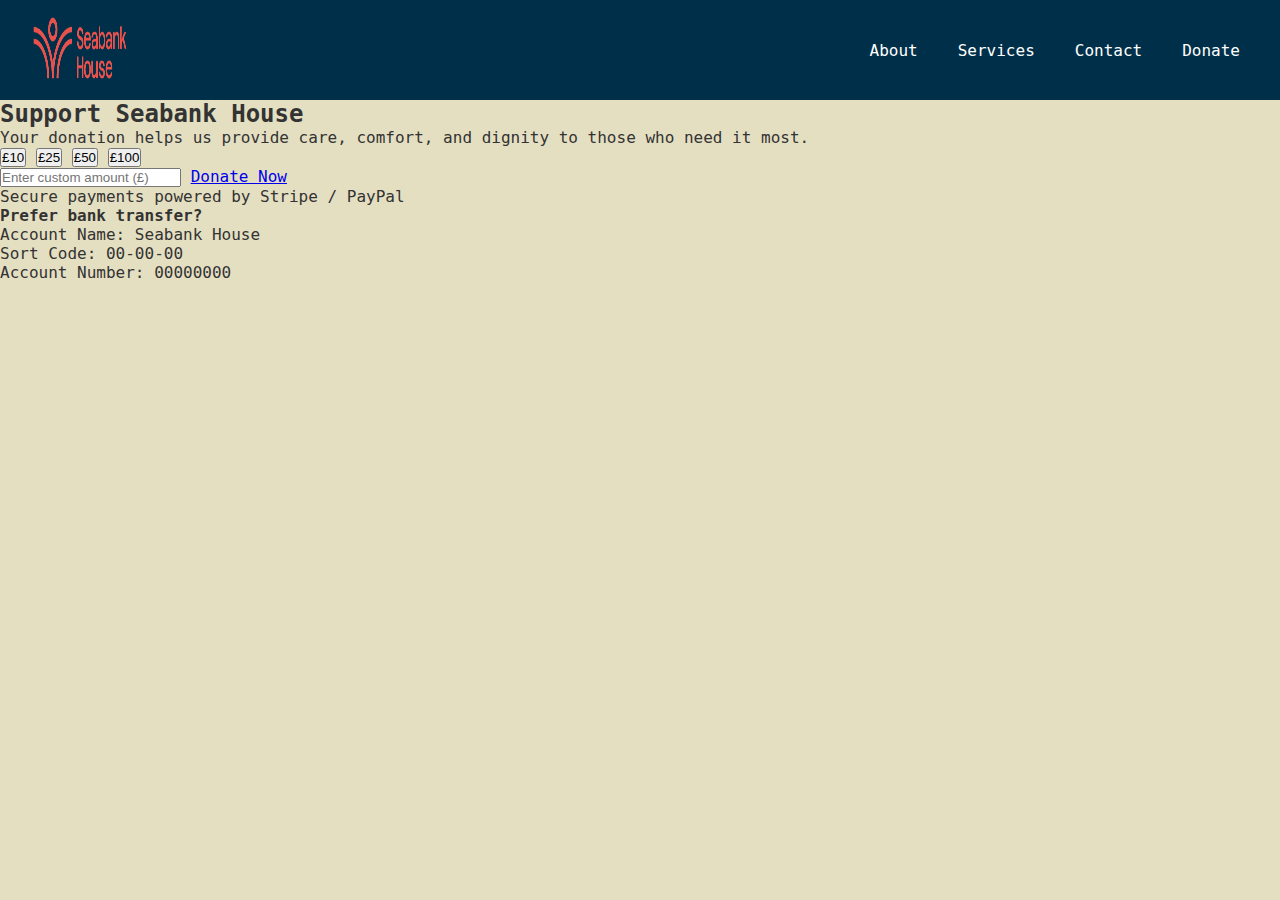
<file: html/donate.html>
<!DOCTYPE html>
<html lang="en">
<head>
    <meta charset="UTF-8">
    <meta name="viewport" content="width=device-width, initial-scale=1.0">
    <title>Document</title>
    <link href="/styles.css" rel="stylesheet">
</head>
<body class="donate-page">
    <div id="page-transition">
  <h1 id="page-title"></h1>
</div>
    <div class="header-wrapper">
    <header>
     
        <div class="logo">
            <a href="/index.html">
            <img src="/logos/Seabank_Primary_Orange_RGB.png">
            </a>
        </div>
        <div class="hamburger">
            <div class="lines"></div>
            <div class="lines"></div>
            <div class="lines"></div>
        </div>
        <nav class="navbar">
            <ul>
                
                <li><a href="/html/about.html" class="active">About</a></li>
                <li><a href="/html/services.html">Services</a></li>
                <li><a href="/html/contact.html">Contact</a></li>
                <li><a href="/html/donate.html">Donate</a></li>
            </ul>
        </nav>
 
    </header> 
</div>

<section class="donate">
  <div class="container">

    <h2>Support Seabank House</h2>
    <p class="subtitle">
      Your donation helps us provide care, comfort, and dignity to those who need it most.
    </p>

    <!-- Donation Options -->
    <div class="donation-amounts">
      <button>£10</button>
      <button>£25</button>
      <button>£50</button>
      <button>£100</button>
    </div>

    <!-- Custom Amount -->
    <input type="number" placeholder="Enter custom amount (£)">

    <!-- Donate Button -->
    <a href="#" class="donate-btn">Donate Now</a>

    <!-- Trust Info -->
    <p class="secure-text">Secure payments powered by Stripe / PayPal</p>

    <!-- Alternative -->
    <div class="bank-details">
      <h4>Prefer bank transfer?</h4>
      <p>Account Name: Seabank House</p>
      <p>Sort Code: 00-00-00</p>
      <p>Account Number: 00000000</p>
    </div>

  </div>
</section>

<script src="/script.js"></script>
</body>
</html>
</file>
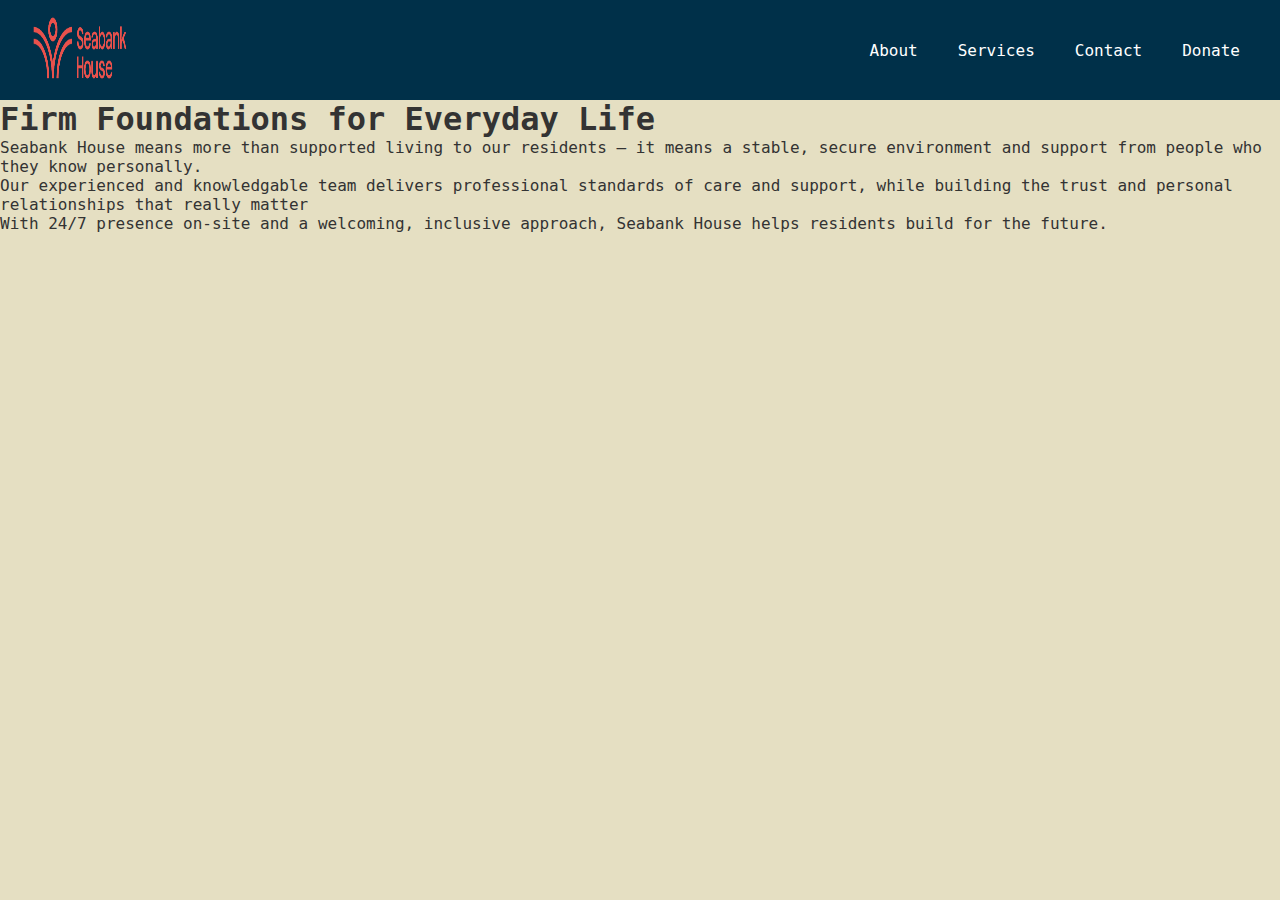
<file: html/services.html>
<!DOCTYPE html>
<html lang="en">
<head>
    <meta charset="UTF-8">
    <meta name="viewport" content="width=device-width, initial-scale=1.0">
    <title>Document</title>
    <link href="/styles.css" rel="stylesheet">
</head>
<body>
    <div class="header-wrapper">
    <header>
     
        <div class="logo">
            <a href="/index.html">
            <img src="/logos/Seabank_Primary_Orange_RGB.png">
            </a>
        </div>
        <div class="hamburger">
            <div class="lines"></div>
            <div class="lines"></div>
            <div class="lines"></div>
        </div>
        <nav class="navbar">
            <ul>
                
                <li><a href="/html/about.html" class="active">About</a></li>
                <li><a href="/html/services.html">Services</a></li>
                <li><a href="/html/contact.html">Contact</a></li>
                <li><a href="/html/donate.html">Donate</a></li>
            </ul>
        </nav>
 
    </header> 
</div>

<div class="hero-message-wrapper">
<section class="hero-message">
    <div class="main-message">
        <h1>Firm Foundations for Everyday Life</h1>
        </div>
    <div class="sub-message">
        <p>Seabank House means more than supported living to our residents — it means a stable, secure environment 
and support from people who they know personally.</p>
        <p>Our experienced and knowledgable team delivers professional standards of care and support, while 
building the trust and personal relationships that really matter</p>
        <p>With 24/7 presence on-site and a welcoming, inclusive approach, Seabank House helps residents build for 
the future.</p>
    </div>
</section>
</div>
<script src="/script.js"></script>
</body>
</html>
</file>
<file: styles.css>
:root {
 
    --off-white: #f9f9f9;
    --dark-gray: #333;
    --navy: #003049;
    --orange: #ea504b;
    --sand: #e5dfc2;

}


@import url('https://fonts.googleapis.com/css2?family=Azeret+Mono:ital,wght@0,100..900;1,100..900&display=swap');

/* BASIC SETTINGS */

* {
    box-sizing: border-box;
    padding: 0;
    margin: 0;
    
}

/* NAVBAR */

header {
    display: flex;
    justify-content: space-between;
    height: 100px;
     align-items: center;
    padding: 0 20px;
    position: fixed;
    top:0;
    left: 0;
    width: 100%;
   z-index: 999;
   background-color: var(--navy);

   /* border-bottom: 5px solid var(--olive-green); */
}

body {
    margin-top: 100px;
    overflow-x: hidden;
    background-color: var(--sand);
    color: var(--dark-gray);
    font-family: "Azeret Mono", monospace;
}

.navbar ul {
    display: flex;
}

.navbar ul li {
    list-style-type: none;
    
}

.hamburger {
    display: none;
}

.navbar ul li a {
    padding: 10px 20px;
    color: white;
    text-decoration: none;
}

.navbar ul li a:hover {
    background-color: var(--orange);
    color: white;
    border-radius: 10px;
}

.logo {
    display: flex;
    justify-content: center;
    align-items: center;
    color: var(--orange);
    
}

.logo-container {
    width: 130px;
 line-height: 0.9;
}

.logo-container h1 {
   font-weight: 100;
    
}

.logo img {
    height: 120px;
    width: 120px;
}

.navbar a.pop {
    color: var(--charcoal-grey);
      background-color:  var(--optimistic-orange) !important;
      border-radius: 5px;
}




#hero {
    background: linear-gradient(rgba(0,0,0,0.6), rgba(0,0,0,0.7)),url(/images/naassom-azevedo-Q_Sei-TqSlc-unsplash.jpg);
    background-size: cover;
    background-position: bottom;
padding: 3rem;
    max-height: 900px;
    height: 100vh;
}

.hero-container {
    height: 100%;
    width: 100%;
    display: flex;
    flex-direction: column;
    justify-content: center;
    align-items: center;
    color: #e2f2e7;
    position: relative;
    text-align: center;
  padding: 3rem;
  max-width: 1000px;
  margin: 0 auto;
}

.hero-container h1 {
    font-size: 4.5rem;
  /*   text-decoration: 5px underline var(--green); */
    margin-bottom: 3rem;
}

.hero-container p {
    font-size: 1.9rem;
    color: #cbd3d3;
    padding: 2rem;
}

/* Hero container styling */
.hero-container h1,
.hero-container p {
  opacity: 0;              /* Start invisible */
  transform: translateY(20px); /* Start slightly lower */
  animation: fadeInUp 1.2s ease-out forwards;
}

/* Delay paragraph so it appears after the heading */
.hero-container p {
  animation-delay: 0.6s;
}

/* Keyframes for fade + slide effect */
@keyframes fadeInUp {
  from {
    opacity: 0;
    transform: translateY(20px);
  }
  to {
    opacity: 1;
    transform: translateY(0);
  }
}


#who h2{
    text-align: center;
    margin-top: 5.2rem;
    
    font-weight: 800;
    font-size: 2rem;
}

#intro p {
    max-width: 1200px;
   
    font-size: 1.8rem;
   
    padding: 2rem;
    line-height: 1.3;
    margin: 3rem auto;
    
    
}

#cta {
    display: flex;
    justify-content: center;
    align-items: center;
    background-color: var(--navy);

    margin-bottom: 50px;
}

.cta-logo {
    height: 120px;
    
}

.button-cta {
    padding: 1rem 2rem;
    border-radius: 10px;
    border: none;
    margin: 0 1rem;
    background-color: var(--deep-blue);
    color: white;
}

#cta button:nth-of-type(2) {
    
    color: white; /* Optional, for contrast */
    border: 4px solid var(--optimistic-orange); /* Optional, if you want a clean button */
}


/* highlights section */



.grid-container {
    display: grid; 
    row-gap: 9.6rem;
    column-gap: 6.4rem;
    grid-template-columns: repeat(2, 1fr);
    align-items: center;
     padding: 5.6rem 0;
     max-width: 1200px;
    margin: 100px auto;
}

.text-box {
    display: flex;
    justify-content: center;
    align-items: center;
    flex-direction: column;
    
}
.text-box h2 {
    font-size: 2.2rem;
    font-weight: 800;
    margin-bottom: 1rem;
}

.text-box p {
    line-height: 1.4;
    font-size: 1.2rem;
}

.grid-image {
    
    display: flex;
    justify-content: center;
    align-items: center;
}

.green {
    background-color: var(--green);
}

.grid-image img {
    height: 300px;
    width: 350px;
    box-shadow: rgba(0, 0, 0, 0.24) 0px 3px 8px;
}



#testimonial-header {
    padding-top: 5rem;
    text-align: center;
}

.testimonial-grid-container {
     display: grid; 
    row-gap: 9.6rem;
    column-gap: 6.4rem;
    grid-template-columns: repeat(3, 1fr);
  
    align-items: center;
     padding: 5.6rem 0;
     max-width: 1200px;
    margin: 50px auto;
}

.testimonial-card {
      /* background:var(--deep-blue); */
    height: 300px;
    width: 300px;
    border: 3px solid black;
    color: var(--off-white);
    display: flex;
    flex-direction: column;
    justify-content: space-between;
    padding: 1.2rem;
    box-shadow: rgba(0, 0, 0, 0.24) 0px 3px 8px;
    color: var(--dark-gray)
}

.residents {
    display: flex;
    align-items: center;
}

.residents-name p:last-child {
  color: var(--olive-green);
}

.residents img {
    height: 60px;
    width: 60px;
    border-radius: 50%;
    margin-right: 1rem;
    border: 5px solid var(--sky-blue);
}

.stars {
    display: flex;

}

i {
    color: gold;
}

#footer {
    background-color: var(--navy);
    color: white;
    
}

.footer-about {
    position: relative;
    bottom: 35px;
}

.footer-container {
      display: grid; 
    row-gap: 9.6rem;
    column-gap: 6.4rem;
    grid-template-columns: repeat(4, 1fr);
  
    align-items: start;
     padding: 5.6rem 0 0.6rem 0;
    max-width: 1200px;
    margin: 100px auto 0 auto;
}

.footer-container a {
    text-decoration: none;
     color: white;
    
}
.footer-container ul {
    list-style-type: none;
   
}
.footer-links ul li, .footer-links h4 {
    margin: 0.5rem;
}
.footer-contact p, .footer-contact h4 {
    margin: 0.5rem;
}

.footer-bottom p {
    margin: 0.5rem;
}

/* NAVBAR MEDIA QUERY */

@media only screen and (max-width: 930px) {
    .hamburger {
        display: block;
    }

    .lines {
        height: 5px;
        width: 30px;
        background-color: black;
        margin: 5px 0;
    }

    .navbar {
        position: absolute;
        top: 100px;
        height: 0;
        width: 100vw;
        background-color: white;
        right: 0;
        left: 0;
        overflow: hidden;
    }

    .navbar ul {
        display: block;
        margin: 10px auto;
        text-align: center;
        max-width: fit-content;
        opacity: 0;
    }

    .navbar ul li  {
        margin: 20px 0;
    }

    .navbar.active {
        height: 200px;
    }

    .navbar.active ul {
        opacity: 1;
    }

  
}

@media only screen and (min-width: 1220px) {
    #hero {
  
    background-size: cover;
    background-position: bottom;

    max-height: 900px;
    height: 100vh;
}
}
@media only screen and (min-width: 1420px) {
    #hero {
  
    background-size: cover;
    background-position: bottom;

    max-height: 1100px;
    height: 100vh;
}
}
@media only screen and (min-width: 1620px) {
    #hero {
  
    background-size: cover;
    background-position: bottom;

    max-height: 1300px;
    height: 100vh;
}
}
@media only screen and (min-width: 1820px) {
    #hero {
   
    background-position: bottom;

    max-height: 1500px;
    height: 100vh;
}
}
@media only screen and (min-width: 1920px) {
    #hero {
   
    background-size: cover;
    background-position: center;

    max-height: 900px;
    height: 100vh;
}
}

/* about page */ 

#about-hero {
    
    
    padding: 4.8rem 0 5.6rem 0;
}

.about-hero-container {
    max-width: 100rem;
   
    margin: 0 auto;
    display: grid;
    grid-template-columns: 1fr 1fr;
    gap: 9.6rem;
    justify-content: center;
    align-items: center;
    padding: 0 3.2rem;
    
}

.about-hero-container h1 {
    margin-bottom: 2rem;
    font-size: 2.5rem;
    color: var(--charcoal-grey)
}
.about-hero-container h3 {
    margin: 1rem 0;
    font-size: 1.5rem;
    
}
.about-hero-container p {
    margin: 1.8rem 0;
    font-size: 1.5rem;
    
}

.about-hero-container ul {
    padding-left: 1.2rem;
}

.about-hero-container ul li {
  
    font-size: 1.5rem;
    margin: 0.5rem 0;
}



.about-img img {
    height: 100%;
    width: 100%;
}

.about-txt {
    
    height: 100%;
    width: 100%;
}

.subtle-line {
    border: none;            /* Remove default border */
    height: 1px;             /* Very thin */
    background-color: #ccc;  /* Light gray for subtlety */
    margin: 20px 0;          /* Space above and below */
    opacity: 0.5;            /* Make it even more subtle */
}


.history-container h1 {
    margin-top: 3rem;
    text-align: center;
    margin-bottom: 5rem;
}



.history-container p {
    font-size: 1.6rem;
    margin-bottom: 1.3rem;
    line-height: 1.3;
}

.history-container {
    max-width: 100rem;
    margin: 0 auto;
    padding: 5rem;
}

#meet h1 {
    margin-top: 2rem;
    text-align: center;
}

.team-grid-container {
     display: grid; 
    row-gap: 2.6rem;
    column-gap: 6.4rem;
    grid-template-columns: repeat(3, 1fr);
  
    align-items: center;
     padding: 3.6rem 0;
     max-width: 1200px;
    margin: 50px auto;
}

.team-card {
     
    height: 450px;
    width: 300px;
    
    color: var(--dark-gray);
    display: flex;
    flex-direction: column;
   box-shadow: rgba(0, 0, 0, 0.12) 0px 1px 3px, rgba(0, 0, 0, 0.24) 0px 1px 2px;
    padding: 2rem;
  justify-content: space-around;
}

.team-pic {
    display: flex;
    align-items: center;
    justify-content: center;
      
}

.team-pic img {
 height: 200px;
    width: 200px;
   border-radius: 50%;
    border: 7px solid var(--charcoal-grey);
}
.team-card-info {
    margin-top: 1rem;
    text-align: center;
    font-size: 1.7rem;
    border-bottom: 6px solid var(--deep-blue);
}
.team-card-info p {
    font-size: 1.3rem;
    margin-top: 0.5rem;
    margin-bottom: 0.5rem;
    color: var(--dark-gray);
  /*  background:   linear-gradient(to right, var(--light-olive-green), var(--deep-blue));;*/
}


#services {
    background: linear-gradient(rgba(0,0,0,0.4), rgba(0,0,0,0.7)),url(/images/services.jpg);
    background-size: cover;
    background-position: bottom;

    max-height: 900px;
    height: 100vh;
}

.services-container {
    height: 100%;
    width: 100%;
    display: flex;
    flex-direction: column;
    justify-content: center;
    align-items: center;
    color: #e2f2e7;
    position: relative;
    text-align: center;
  
}

.services-container h1 {
    font-size: 4.5rem;
    
    margin-bottom: 3rem;
}

.services-container p {
    font-size: 1.9rem;
}

/* services grid section */


.services-grid-container {
     display: grid; 
    row-gap: 3.6rem;
    column-gap: 5.6rem;
    grid-template-columns: repeat(3, 1fr);
  
    align-items: center;
     padding: 3.6rem 0;
     max-width: 1200px;
    margin: 50px auto;
}

.services-card {
    border-radius: 2px;
    height: 300px;
    width: 310px;
    box-shadow: rgba(0, 0, 0, 0.02) 0px 1px 3px 0px, rgba(27, 31, 35, 0.15) 0px 0px 0px 1px;
  color: black;
    display: flex;
    flex-direction: column;
    
    padding: 2rem;
  
}

.services-card h2 {
    font-size: 1.2rem;
    font-weight: 800;
    margin-bottom: 2rem;
}

.services-card p {
    color: var(--dark-gray);
    margin-bottom: 2rem;
}

.services-card button {
    background-color: var(--deep-blue);
    max-width: 150px;
    padding: 0.5rem 2rem;
    border-radius: 2px;
    color: #f9f9f9;
}

.services-container h1,
.services-container p {
  opacity: 0;              /* Start invisible */
  transform: translateY(20px); /* Start slightly lower */
  animation: fadeInUp 1.2s ease-out forwards;
}

/* Delay paragraph so it appears after the heading */
.services-container p {
  animation-delay: 0.6s;
}

/* Keyframes for fade + slide effect */
@keyframes fadeInUp {
  from {
    opacity: 0;
    transform: translateY(20px);
  }
  to {
    opacity: 1;
    transform: translateY(0);
  }
}

#involved {
    background: linear-gradient(rgba(0,0,0,0.4), rgba(0,0,0,0.7)),url(/images/test-pic.jpg);

    background-size: cover;
    background-position: center;

    max-height: 900px;
    height: 100vh;
}

.involved-container {
    height: 100%;
    width: 100%;
    display: flex;
    flex-direction: column;
    justify-content: center;
    align-items: center;
    color: #e2f2e7;
    position: relative;
    text-align: center;
  
}

.involved-container h1 {
    font-size: 4.5rem;
    
    margin-bottom: 3rem;
}

.involved-container p {
    font-size: 1.9rem;
}

#involved-info {
    background-color: var(--light-olive-green);
}


.involved-grid-container {
     display: grid; 
    row-gap: 9.6rem;
    column-gap: 6.4rem;
    grid-template-columns: repeat(3, 1fr);
  
    align-items: center;
     padding: 3.6rem 0;
     max-width: 1200px;
    margin: 0 auto;
}

.involved-card {
     background-color: var(--deep-blue);
    height: 300px;
    width: 300px;
    border: 2px solid black;
    color: var(--off-white);
   
    display: flex;
    flex-direction: column;
    justify-content: space-between;
    padding: 1.2rem;
    box-shadow: rgba(0, 0, 0, 0.24) 0px 3px 8px;

}
</file>
<file: contact.css>
/* Container */
#contact-us-section {
  max-width: 650px;
  margin: 140px auto;
  padding: 25px 30px;
  background: #f9f9f9;
  border-radius: 12px;
  box-shadow: 0 4px 12px rgba(0,0,0,0.1);
  font-family: Arial, sans-serif;
  color: #333;
}

/* Headings */
#contact-us-section h1 {
  text-align: center;
  font-size: 2rem;
  margin-bottom: 10px;
  color: #222;
}

#contact-us-section h2 {
  font-size: 1.2rem;
  margin: 20px 0 10px;
  color: #444;
}

/* Input sections */
.user-input-section,
.user-message-section,
.how-section {
  margin-bottom: 20px;
  display: flex;
  flex-direction: column;
}

/* Labels */
label {
  margin-bottom: 6px;
  font-weight: bold;
  color: #444;
}

/* Inputs, textarea, select */
input[type="text"],
textarea,
select {
  padding: 10px;
  border: 1px solid #ccc;
  border-radius: 8px;
  font-size: 1rem;
  transition: border-color 0.3s;
}

input:focus,
textarea:focus,
select:focus {
  border-color: #007BFF;
  outline: none;
}

/* Textarea */
textarea {
  resize: none;
}

/* Inline form controls (radio + checkboxes) */
.form-control-inline {
  display: flex;
  align-items: center;
  margin-bottom: 10px;
}

.form-control-inline input {
  margin-right: 8px;
  transform: scale(1.2);
}

/* Button container */
.button-container {
  display: flex;
  justify-content: space-between;
  margin-top: 20px;
}

/* Buttons */
button {
  padding: 10px 18px;
  border: none;
  border-radius: 8px;
  font-size: 1rem;
  font-weight: bold;
  cursor: pointer;
  transition: background 0.3s;
}

button[type="submit"] {
  background: #436a56;
  color: #fff;
}

button[type="submit"]:hover {
  background: #63ab86;
}

button[type="reset"] {
  background: #ddd;
  color: #333;
}

button[type="reset"]:hover {
  background: #bbb;
}
</file>
<file: donate.css>
/* Donate Page Styling */
#donate-page {
  max-width: 900px;
  margin: 40px auto;
  padding: 20px;
  font-family: Arial, sans-serif;
  line-height: 1.6;
  color: #333;
}

#donate-page h1,
#donate-page h2 {
  text-align: center;
  margin-bottom: 15px;
  color: #222;
}

.donate-intro p {
  text-align: center;
  font-size: 1.1rem;
  max-width: 700px;
  margin: 0 auto 30px;
}

.donate-impact ul {
  list-style: none;
  padding: 0;
  margin: 20px auto;
  max-width: 600px;
}

.donate-impact li {
  background: #f1f1f1;
  margin: 10px 0;
  padding: 12px 16px;
  border-radius: 8px;
  font-size: 1rem;
}

/* Button Section */
.donate-button {
  text-align: center;
  margin-top: 30px;
}

.donate-btn {
  background: #ff9800;
  color: #fff;
  font-size: 1.2rem;
  font-weight: bold;
  padding: 14px 28px;
  border: none;
  border-radius: 8px;
  cursor: pointer;
  transition: background 0.3s;
}

.donate-btn:hover {
  background: #e68900;
}
</file>
<file: practice.css>
@import url('https://fonts.googleapis.com/css2?family=Quicksand:wght@300..700&display=swap');


* {
    box-sizing: border-box;
    padding: 0;
    margin: 0;
    font-family: "Quicksand", sans-serif;
}



header {
    display: flex;
    justify-content: space-between;
    height: 100px;
    border-bottom: 4px solid #02d6d6;
    align-items: center;
    padding: 0 20px;
    position: fixed;
    top:0;
    left: 0;
    width: 100%;
   z-index: 999;
   background-color: white;
}

.grid-practice-section {
    background-color: rgba(0, 0, 0, 0.28);
    
    padding: 50px;
}
.grid-practice-section img {
    height: 280px;
    width: 300px;
   object-fit: cover;
}

.grid-practice-section ul {
    list-style-type: none;
    margin: 10px auto;
    width: 1200px;
    display: grid;
    grid-template-columns: 1fr 1fr;
    gap: 20px;
}

.grid-practice-section ul li:nth-of-type(3) {
    grid-column: 1 / 3;
}

.grid-practice-section li {
    display: flex;
    background-color: white;
    box-shadow: 1px 1px 4px rgba(0,0,0,0.2);
    border-radius: 5px;
    overflow: hidden;
    
    
}



.grid-item {
    padding: 24px;
}

body {
    margin-top: 100px;
}

.navbar ul {
    display: flex;
}

.navbar ul li {
    list-style-type: none;

}

.hamburger {
    display: none;
}

.navbar ul li a {
    padding: 10px 20px;
}

.navbar ul li a:hover {
    background-color: black;
    color: antiquewhite;
    border-radius: 10px;
}


.challenge-section {
    padding: 30px 0;
    text-align: center;
}

.challenge-section img {
    height: 100px;
    width: 100px;
    border-radius: 50%;
}

.challenge-section h1 {
    font-weight:900;
    font-size: 50px;
    margin-bottom: 30px;
}

.goals-container {
    background-color: rgb(252, 224, 187);
    padding: 30px;
    max-width: 900px;
    margin: 0 auto;
    border-radius: 10px;
    box-shadow: 5px 5px;
}

.goals-container h3 {
    margin-bottom: 30px;
}

.goals-container ul li {
    margin: 10px;
    list-style-type: none;
    text-decoration: underline;
}

.basics-summary-section {
    background-color: rgb(219, 182, 253);
   margin-top: 30px;
   padding-top: 50px;
}

.basics-summary-section h1 {
    text-transform: uppercase;
    text-align: center;
}

.basics-summary-section img {
    height: 180px;
    display: block;
    margin: 0 auto;
}

.basics-summary-section-container {
    margin: 100px auto;
    width: 800px;
    background-color: purple;
    color: rgb(201, 200, 200);
    padding: 20px;
}

.basics-summary-section-container a {
    color: black;
    background-color: yellow;
    padding: 2px;
    border-radius:5px;
}

.basics-summary-section-container h3  {
    margin: 20px 0;
    font-size: 1.5rem;
    font-weight: 800;
    color: white;
}
.basics-summary-section-container p  {
    margin: 10px 0;
}
.basics-summary-section-container ul li  {
    margin: 10px 0 0 10px;
    list-style-type: none;

}


.yellow-line {
    border-left: 3px solid rgb(237, 254, 0);
 color: rgb(251, 251, 161);   
   
}

#practice-footer {
    background: linear-gradient(to right, #02d6d6, #ffffff);
    padding: 50px;
}

#practice-footer ul {
    display: flex;
    list-style-type: none;
    justify-content: center;
}

#practice-footer ul li img {
    height:50px;
    margin: 0 50px;
}
</file>
